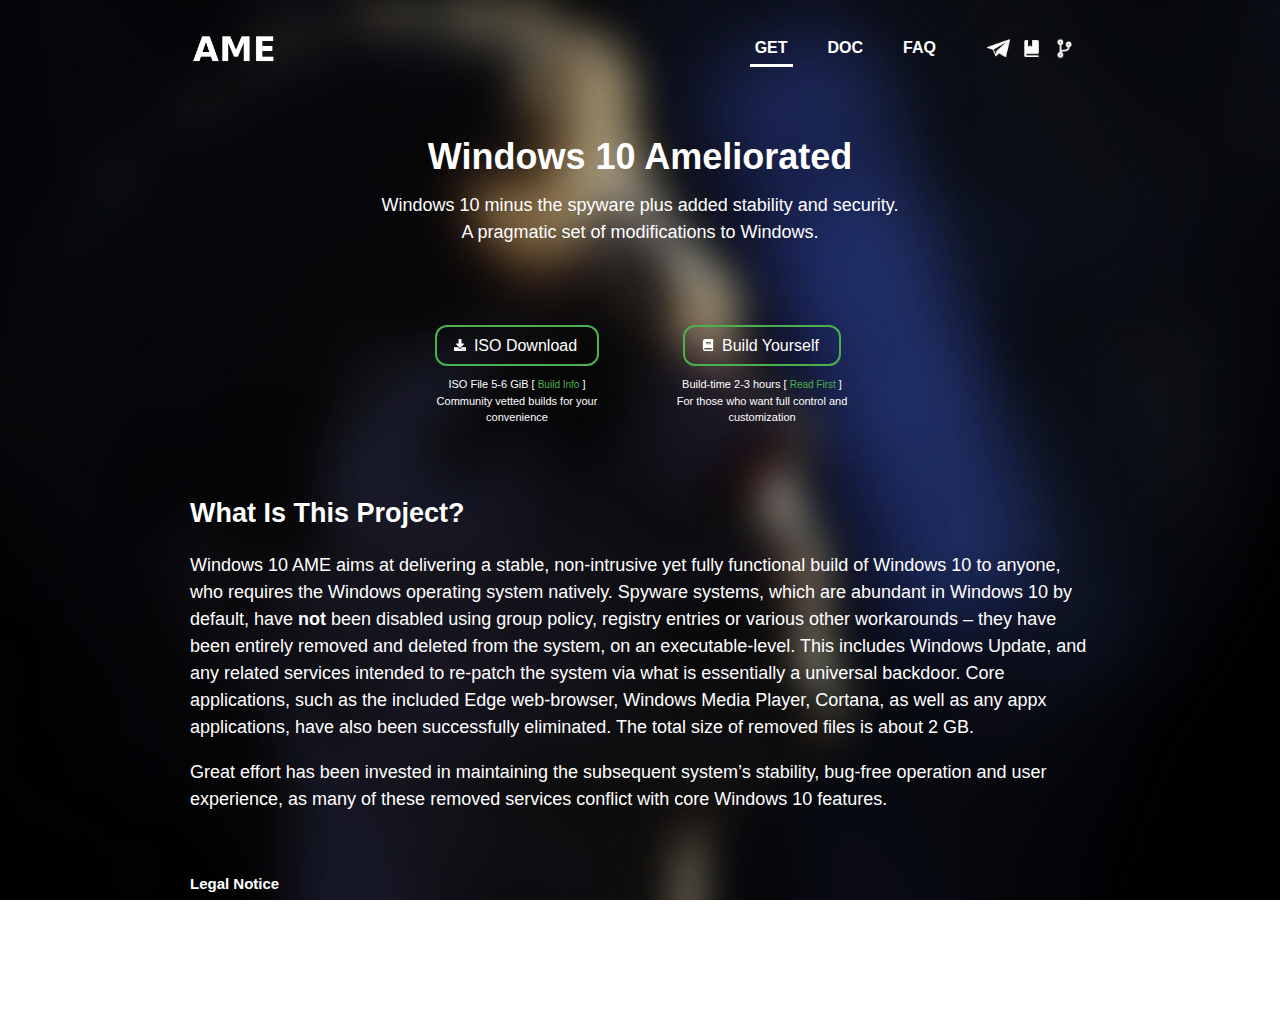
<file: index.html>
<html>
<head prefix="og: http://ogp.me/ns#">
<meta name="viewport" content="width=device-width, initial-scale=1.0">

<title>Download - AME</title>

	<meta property="og:site_name" content="ameliorated.info" />
	<meta property="og:title" content="Windows 10 Minus The Spyware + Added Stability and Security" />
	<meta property="og:description" content="A stable, non-intrusive yet fully functional build of Windows 10 to anyone, who requires the Windows operating system natively" />
	<meta property="og:url" content="http://ameliorated.info/" />
	<meta property="og:image" content="http://ameliorated.info/img/ame_logo.jpg" />



<style type="text/css">

</style>

	<link rel="stylesheet" href="css/styles.css">

</head>

<body style="background-image: url('img/ame_wallpaper_1440_web_blur_2.jpg');
	background-repeat: no-repeat;
	background-position: center center;
  background-attachment: fixed;
  background-size:cover">

	<div class="topnav-wrapper">
		<label for="show-menu" class="show-menu"><img id="mobile-menu-icon" src="img/menu-icon.png"></label>
		<input type="checkbox" id="show-menu" role="button">
		<a href="index.html"><img src="img/logo_ame_small.png" id="top-logo-mobile"></a>
		<ul class="topnav" id="menu">
		<div id="darken-screen"></div>
		<a href="index.html"><img class="topnav" src="img/logo_ame_small.png"></li></a>
		<div id="top-small-icons-row">
			<div class="top-small-icons-background">
			<li class="right"><a style="padding: 0px 0px; margin-left: 0px; cursor: pointer;" href="https://git.ameliorated.info/malte/scripts" target="_blank">
					<div class="tooltip"><img src="img/git-logo-white.png" id="top-small-logo"><span id="top-small-icons-text" >[ Gitea ]</span><span class="top-small-icons-tooltiptext" style="position: relaitve; left: 15px;">Gitea</span></div>
				</a></li>
			<li class="right"><a style="padding: 0px 0px; margin-left: 0px; cursor: pointer;" href="https://wiki.ameliorated.info" target="_blank">
					<div class="tooltip"><img src="img/book_wiki.png" id="top-small-logo"><span id="top-small-icons-text">[ Dokuwiki ]</span><span class="top-small-icons-tooltiptext" style="position: relaitve; left: 15px;">Dokuwiki</span></div>
				</a></li>
			<li class="right"><a style="padding: 0px 0px; margin-left: 0px; cursor: pointer;" href="https://t.me/joinchat/CR-xFBGQKVt7HPZKgZfbxg" target="_blank">
					<div class="tooltip"><img src="img/telegram.png" id="top-small-logo"><span id="top-small-icons-text">[ Telegram ]</span><span class="top-small-icons-tooltiptext">Telegram</span></div>
				</a></li>
			</div>
		</div>
		<div class="topnav-reverse">
			<li><a class="active" href="index.html">GET</a></li>
			<li><a href="documentation.html">DOC</a></li>
			<li><a href="faq.html">FAQ</a></li>
		</div>
	</ul>
</div>

<div class="body">
<br id="mobile_purge">
<br id="mobile_purge">
<br id="mobile_purge">

<center>
<h1>Windows 10 Ameliorated</h1>
<p style="position: relative; bottom: 10px;">Windows 10 minus the spyware plus added stability and security.<br>A pragmatic set of modifications to Windows.</p>
</center>

<div class="floating-box" style="vertical-align:top;">
	<div id="full_button" class="download-prompt-wrapper-2" style="width: 200px;">
		<center>
			<div class="download_button" id="download_button_index">
				<div class="tooltip"><a class="button_left" style="padding-left: 25px; border-radius: 12px 12px 12px 12px; cursor: pointer;" id="direct" href="https://t.me/amereleases" target="_blank"><img style="position: relative; bottom: 0px; right: 8px;" src="img/download.png"width="12px">ISO Download</a>
				<!-- <span class="tooltiptext" style="position: absolute; left: 86px; margin-bottom: 15px; font-size: 12px;">Downloads on Telegram channel</span> -->

				</div>
				<div class="clear"></div>
			</div>
			<p class="download_subtext_index" id="download_subtext_index">ISO File 5-6 GiB [ <a id="" style="color: #4CAF50;text-decoration: none; font-size:10px;" href="#modal_buildinfo">Build Info</a> ]<br>Community vetted builds for your
				convenience</p>
		</center>
	</div>
</div>

<div class="floating-box" style="vertical-align:top;">
	<div id="minimal_button" class="download-prompt-wrapper-2" style="width: 200px;">
		<center>
			<div class="download_button" id="download_button_index">
				<div class="tooltip"><a class="button_left" style="padding-left: 25px; border-radius: 12px 12px 12px 12px; cursor: pointer;" id="direct" href="documentation.html"><img style="position: relative; bottom: 0px; right: 8px;" src="img/book.png"width="12px">Build Yourself</a>
				<!-- <span class="tooltiptext" style="position: absolute; left: 84px; margin-bottom: 15px; font-size: 12px;">Apply via AME documentation</span> -->

				</div>
				<div class="clear"></div>
			</div>
			<p class="download_subtext_index" id="download_subtext_index">Build-time 2-3 hours [ <a id="" style="bottom: 20px; color: #4CAF50; text-decoration: none; font-size:10px;" href="#modal_scriptinfo">Read First</a> ]<br>For those who want full control and customization</p>
		</center>
	</div>
</div>


<br>
<h2 id="whatis">What Is This Project?</h2>

<p>Windows 10 AME aims at delivering a stable, non-intrusive yet fully functional build of Windows 10 to anyone, who requires the Windows operating system natively. Spyware systems, which are abundant in Windows 10 by default, have <strong>not</strong>  been disabled using group policy, registry entries or various other workarounds &#8211; they have been entirely removed and deleted from the system, on an executable-level. This includes Windows Update, and any related services intended to re-patch the system via what is essentially a universal backdoor. Core applications, such as the included Edge web-browser, Windows Media Player, Cortana, as well as any appx applications, have also been successfully eliminated. The total size of removed files is about 2 GB.</p>

<p>Great effort has been invested in maintaining the subsequent system&#8217;s stability, bug-free operation and user experience, as many of these removed services conflict with core Windows 10 features.</p>



<br>
<p style="font-size:15px"><strong>Legal Notice</strong><br>
By downloading any of these images, you agree to Microsoft&#8217;s <a href="https://www.microsoft.com/en-us/Useterms/Retail/Windows/10/UseTerms_Retail_Windows_10_English.htm" target="_blank">Terms of Service</a> with respect to (5.) Authorized Software and Activation. All Images have been rudimentarily activated using a <a href="https://www.tenforums.com/tutorials/95922-generic-product-keys-install-windows-10-editions.html" target="_blank">Generic Key</a> for Windows 10 Pro N RTM. By using any of these images you agree that you have obtained a genuine product key or are able to activate by an other authorized method. <br> For more information, please click <a href="faq.html#legal">here</a>.</p>


<div id="modal_buildinfo">
	<div class="modal-content">
		<div class="header">
				<p><b>Highlights:</b></p>

				<ul>
					<li>Major deletion of hundreds of executable scattered throughout the system, which gather telemetry data, including the complete removal of Windows Update (universal backdoor)</li>
					<li>Extensive group policy and registry modifications to further remove telemetry operations, and modify certain system behaviors to be more sensible</li>
					<li>For good measure a massive fail-safe culmination of the various IPs and domains has been added to the hosts file, to further ensure no Windows telemetry leaves the system</li>
					<li>Removed all apps (apx) including Cortana, Windows Store, Edge, Mail, Xbox etc.</span></li>
					<li>Installed sensible open-source application replacements via the <a href="https://chocolatey.org/" target="_blank">chocolatey</a> package manager: Classic-Shell, Firefox, Thunderbird, OnlyOffice, VLC</span></li>
					<li>dotNET 3.5 is installed</span></li>
					<li>all VC redists are installed</li>
					<li>Hardentools from <a href="https://www.securitywithoutborders.org/">SecurityWithoutBorders</a> has been installed</li>
					<li>The default user has been removed from the Administrator group</li>
				</ul>

				<br>
				<p><b>UI Modifications:</b></p>
				<p>Major effort has been invested in ensuring that, although Windows is heavily modified, the experience feels as vanilla as possible minus the missing features, and not like some hacked together fan release. The following UI changes could be
					highlighted:</p>

				<ul>
					<li>Sensible Classic-Shell theme selection and configuration to more match Windows 10</li>
					<li>Modification of the task bar icons</li>
					<li>Removal of the Notification Action Center from the UI (as it has been deleted from the system)</li>
					<li>Removal of all unnecessary and privacy infringing sections from the Windows 10 Settings App UI</span></li>
					<li>Windows explorer has been modified with oldnewexplorer to remove the confusing ribbon</span></li>
					<li>Default applications are pre-configured (see above)</span></li>
					<li>You get our <a href="img/malte_img0_3840x2160.jpg" target="_blank">malte</a> wallpaper, deal with it</li>
				</ul>
		</div>
		<div class="copy">
			<a href="#">Close</a> </div>
	</div>
	<div class="overlay"></div>
</div>

<div id="modal_scriptinfo">
	<div class="modal-content">
		<div class="header">
				<p><b>Important Notes:</b></p>

				<p>Please read and follow all instructions carefully. While we are open to answering questions in the group chat, please consider the following before continuing:</p>

				<ul style="list-style-type:disc;">
					<li>You should have basic technical competency with some experience in similar endeavors</li>
					<li>You shouldn't be afraid of using the command line</li>
					<li>You should be moderately versed in Linux</li>
					<li>Bring lot's of patience</li>
				</ul>
		</div>
		<div class="copy">
			<a href="#">Close</a> </div>
	</div>
	<div class="overlay"></div>
</div>

</div>
</body>

<footer id="footer" style="display: block; bottom: 0;  margin-left: auto; 	margin-right: auto; width: 100%;">

</footer>
</html>
</file>
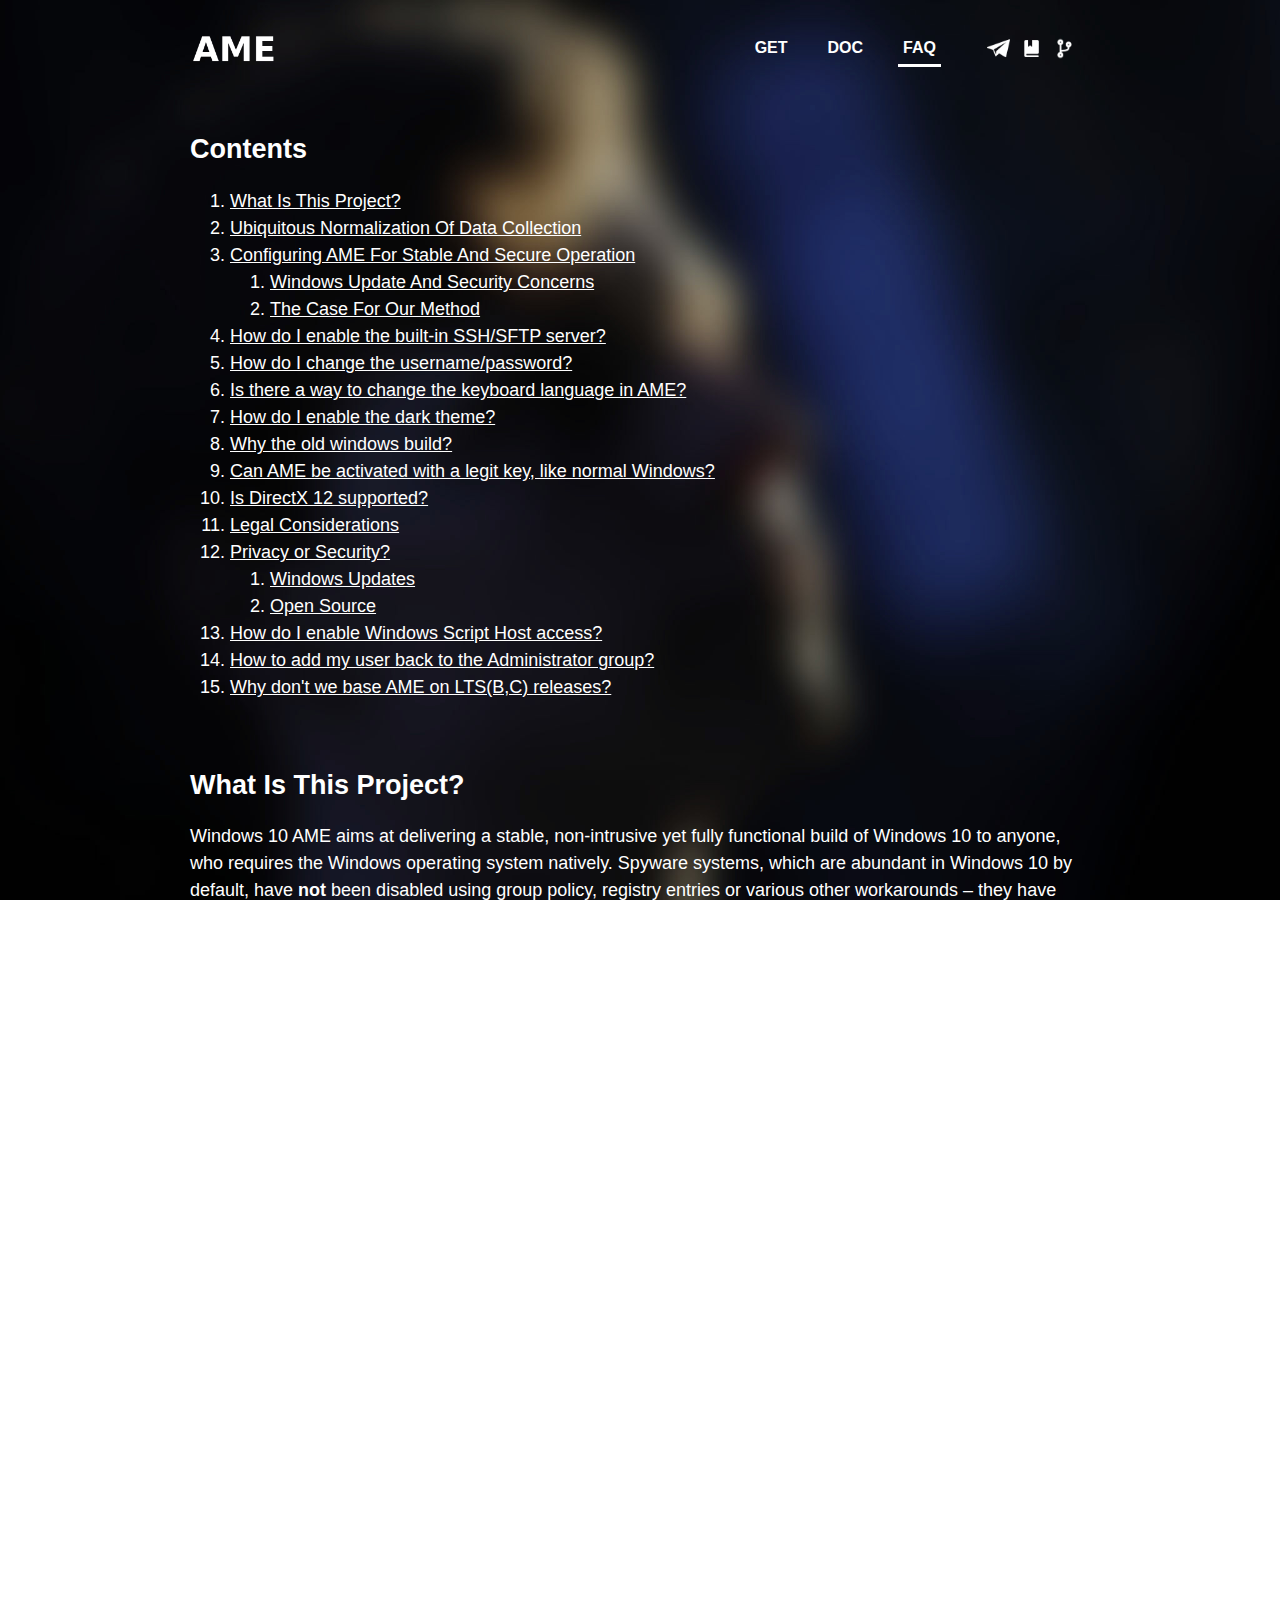
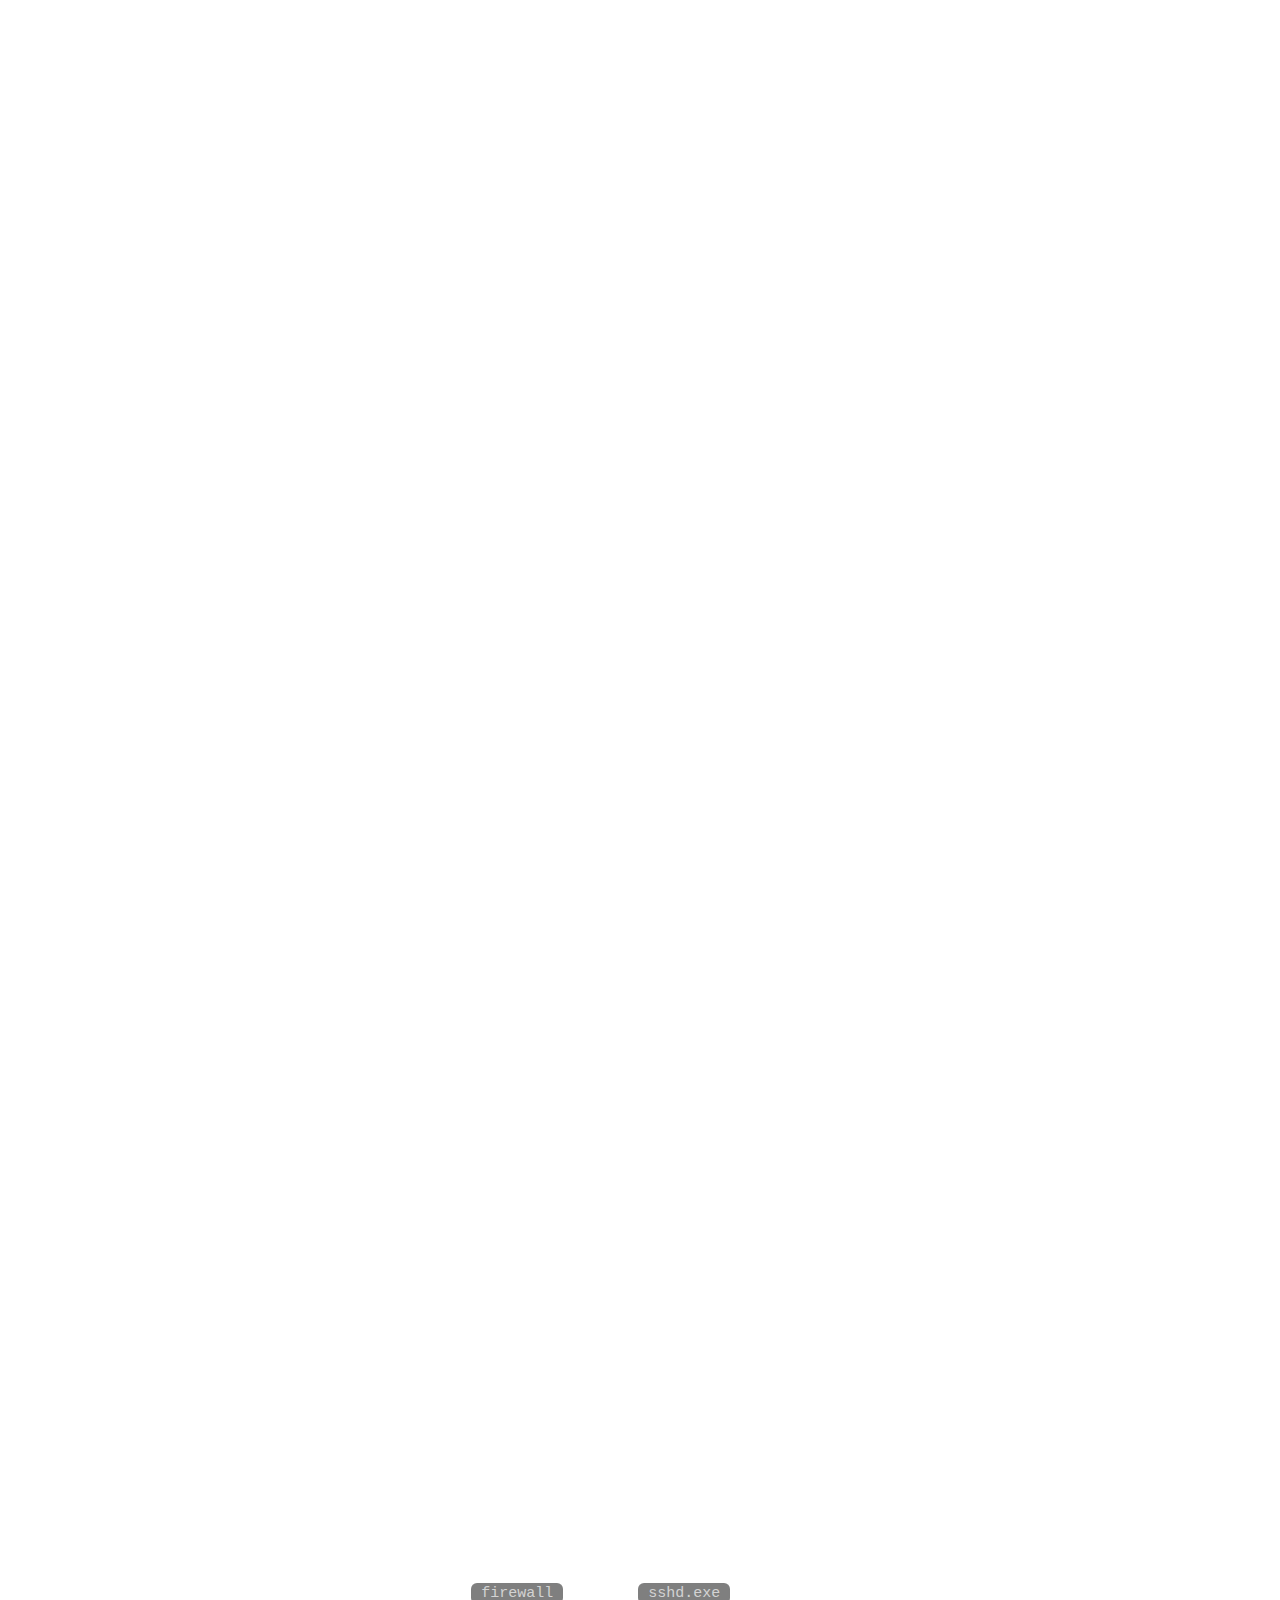
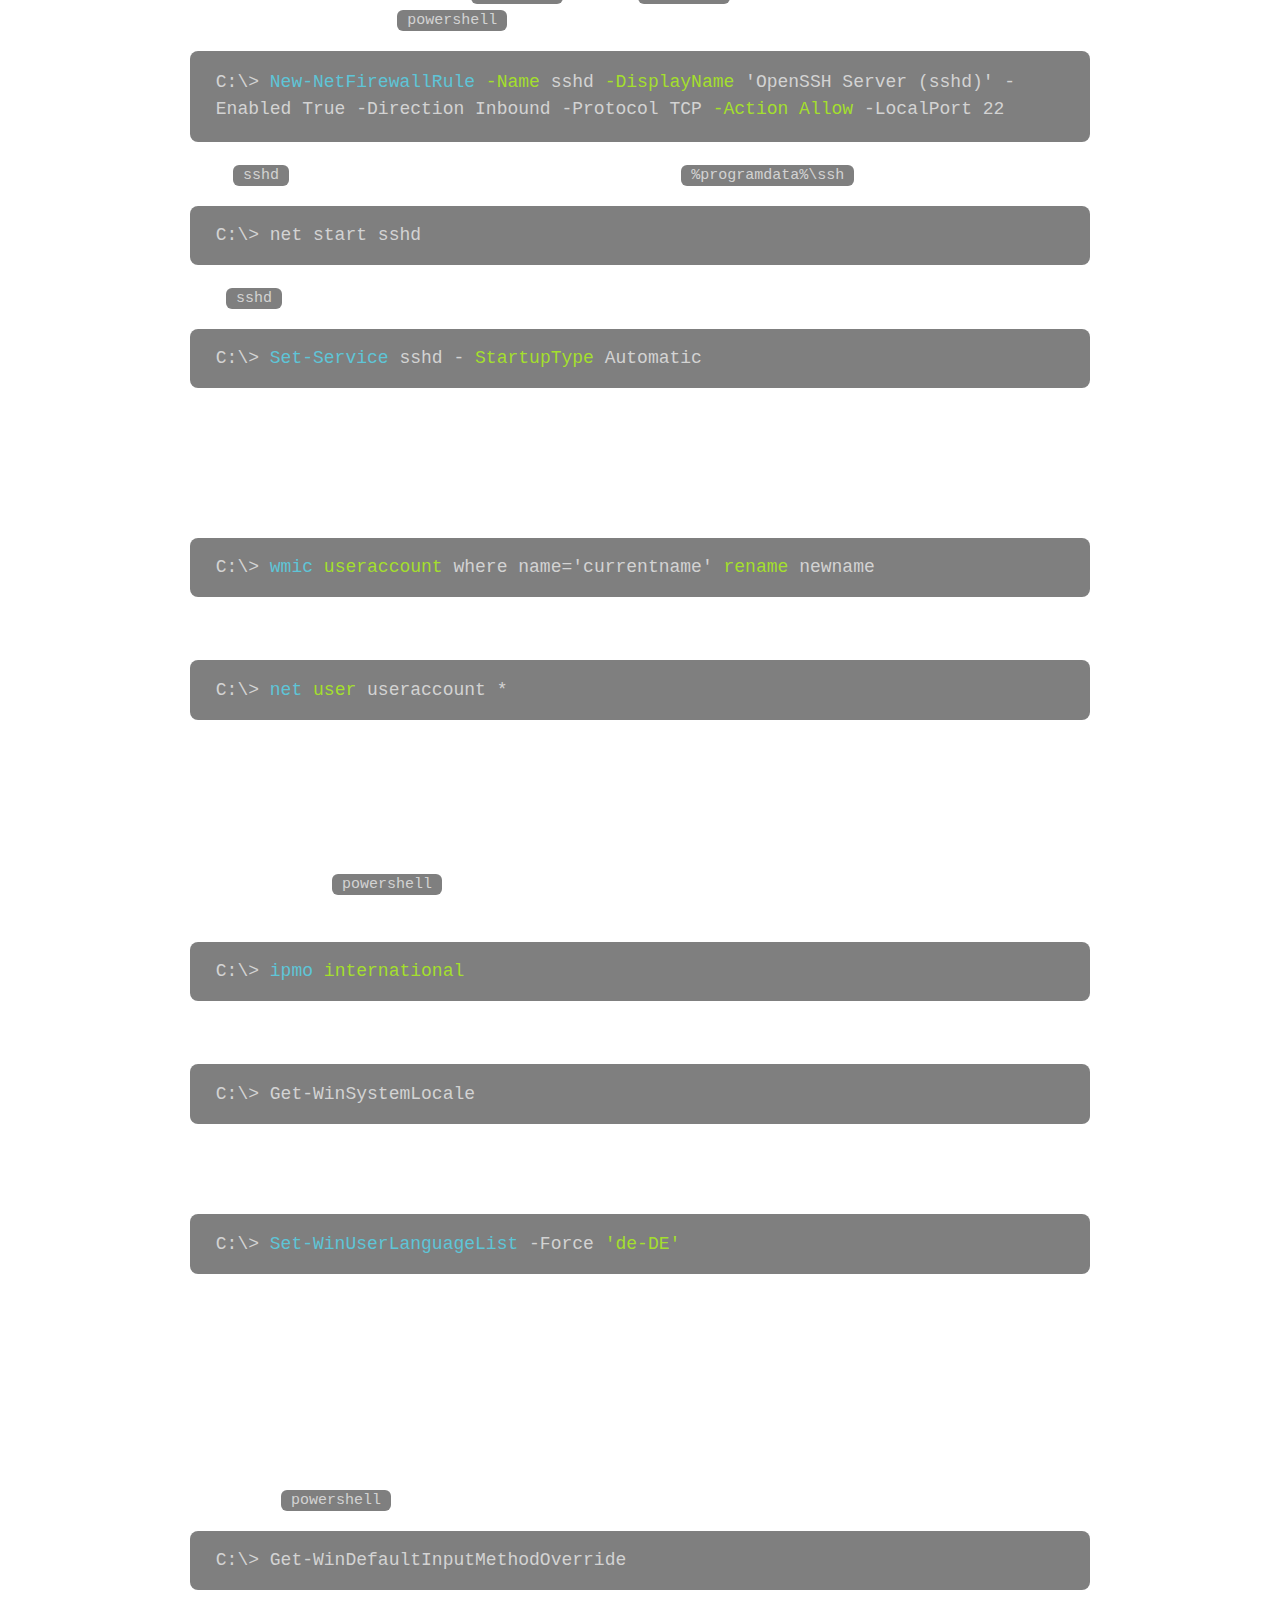
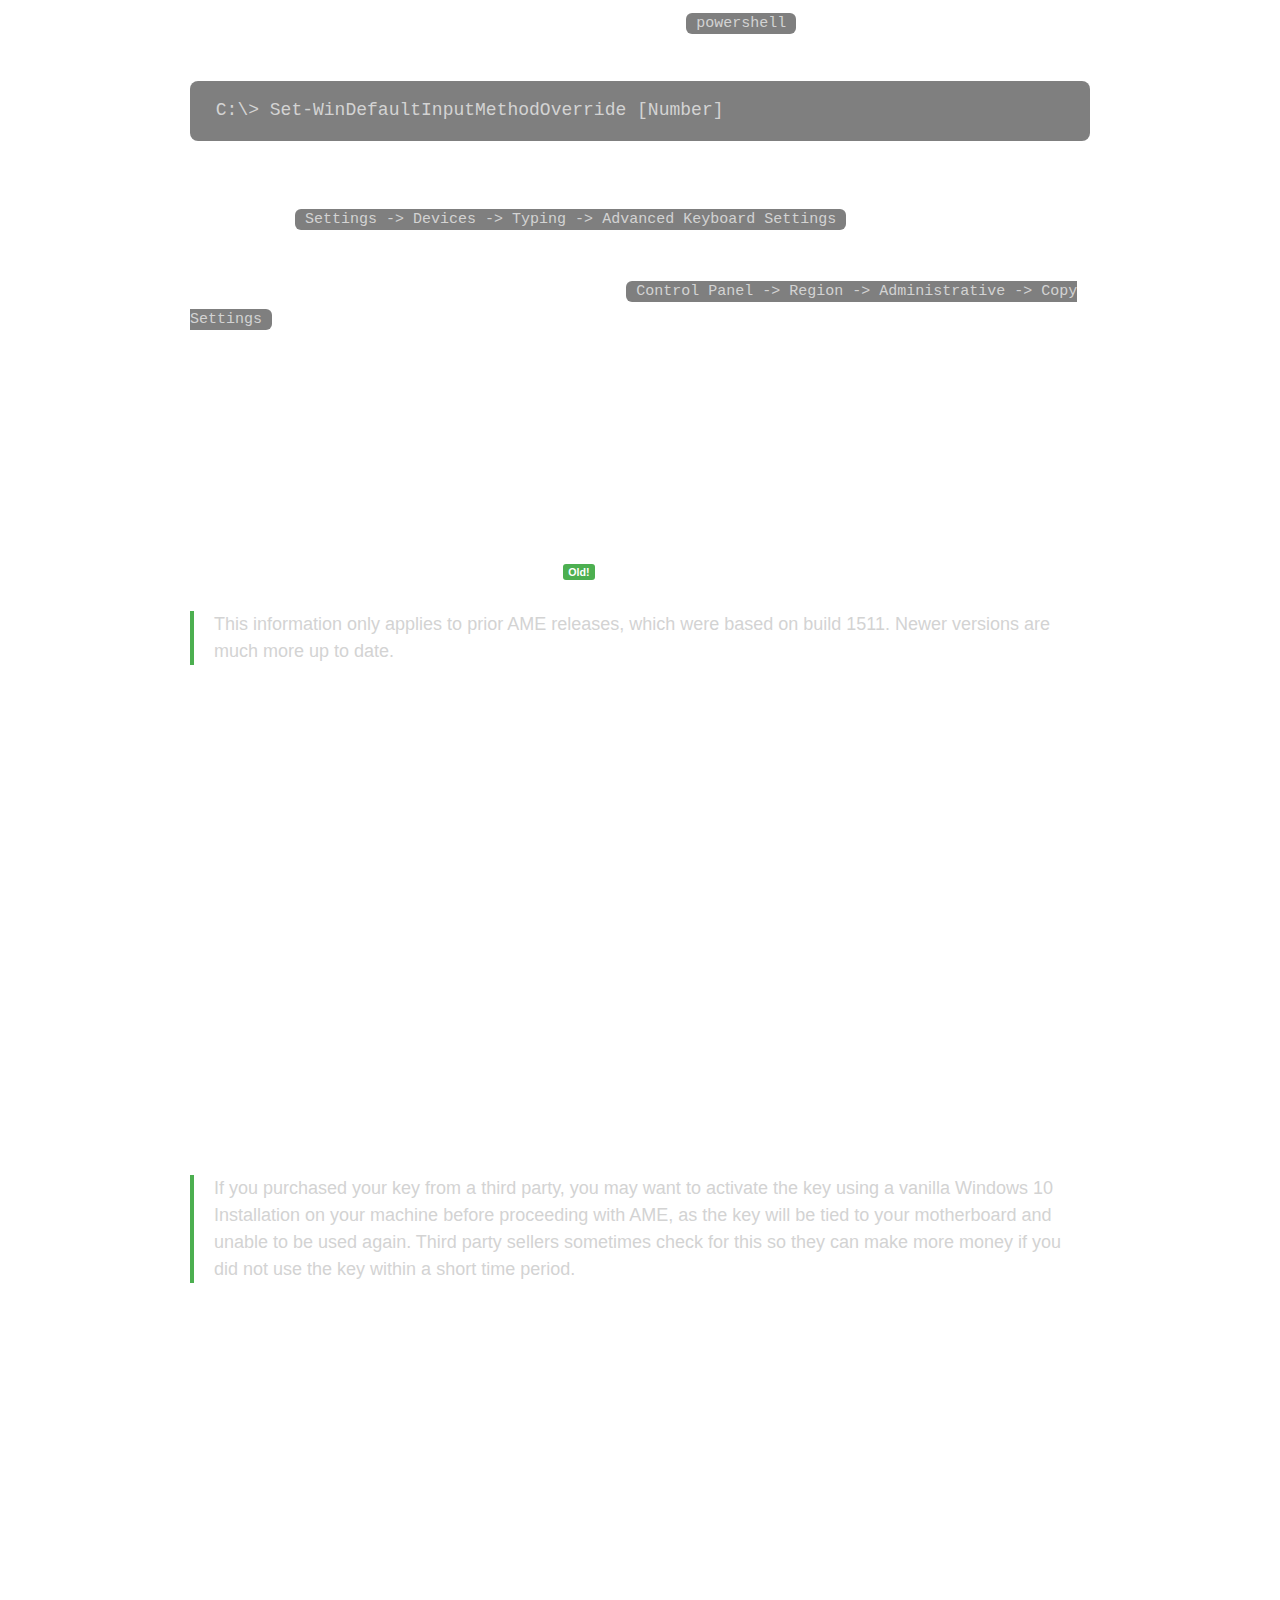
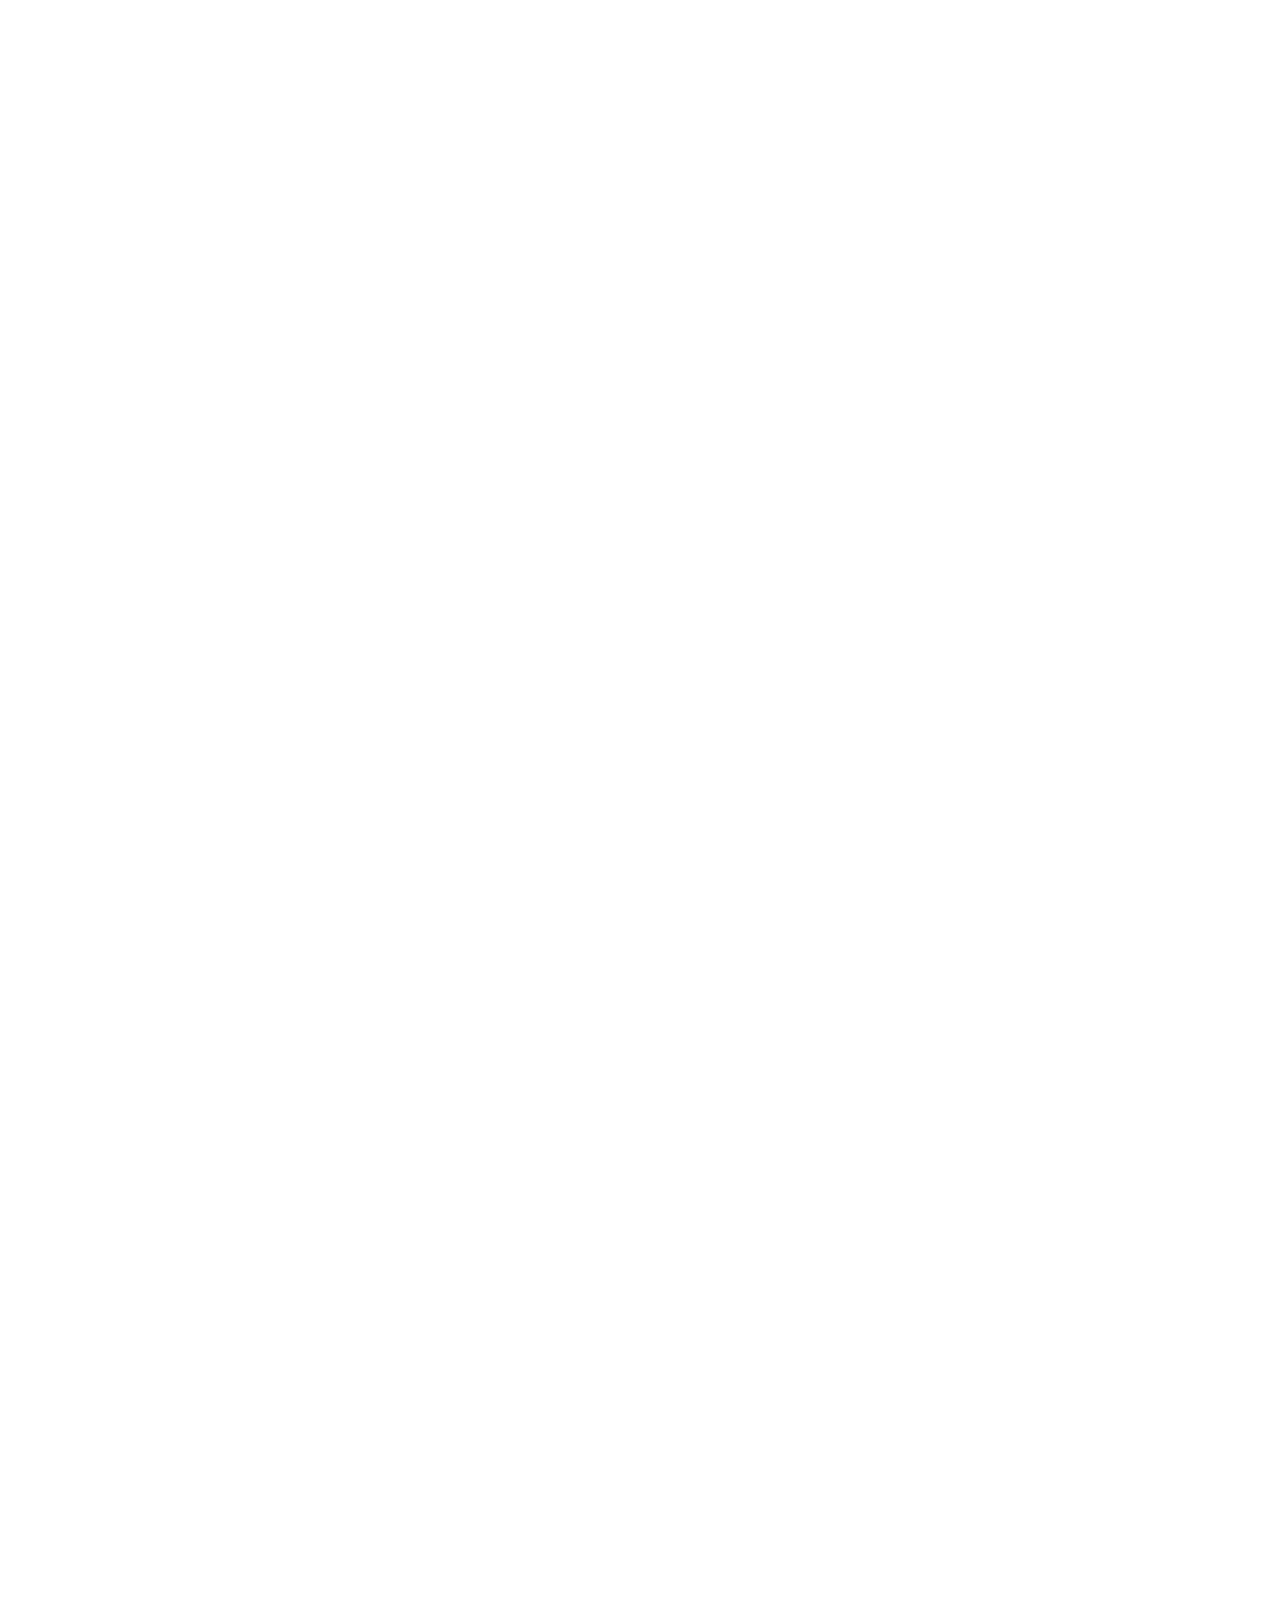
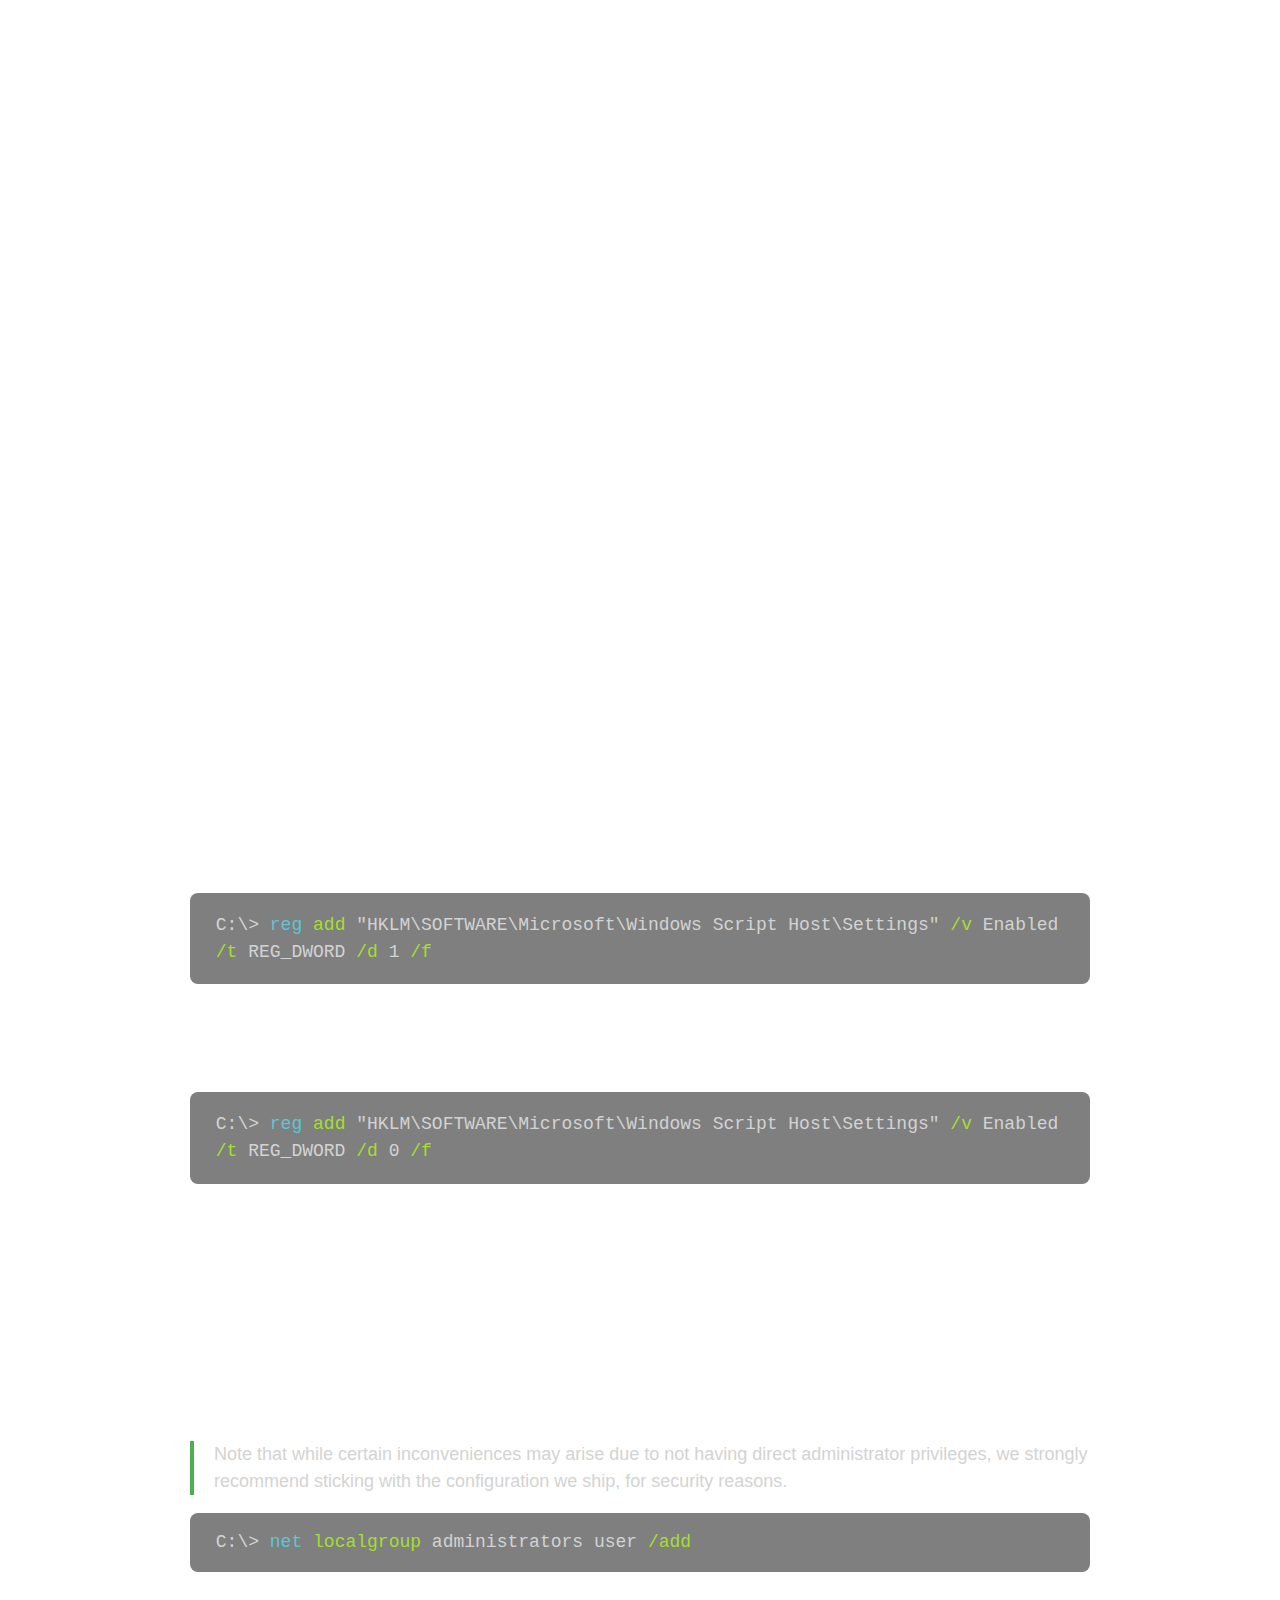
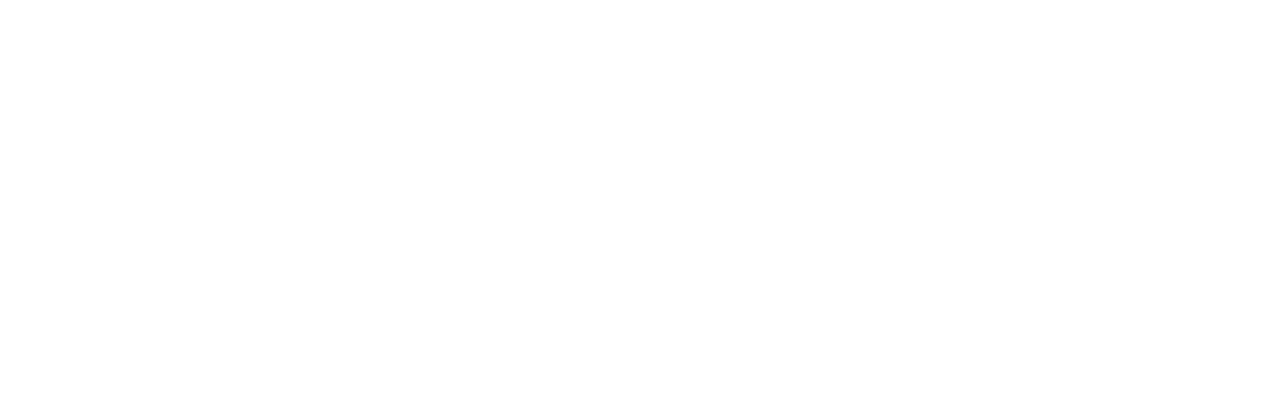
<file: faq.html>
<html>
<head prefix="og: http://ogp.me/ns#">
<meta name="viewport" content="width=device-width, initial-scale=1.0">

<title>FAQ - AME</title>

	<meta property="og:site_name" content="ameliorated.info" />
	<meta property="og:title" content="Windows 10 Minus The Spyware + Added Stability and Security" />
	<meta property="og:description" content="A stable, non-intrusive yet fully functional build of Windows 10 to anyone, who requires the Windows operating system natively" />
	<meta property="og:url" content="http://ameliorated.info/" />
	<meta property="og:image" content="http://ameliorated.info/img/ame_logo.jpg" />

	<style type="text/css">
		html {
			scroll-behavior: smooth;
		}
	</style>

<style type="text/css">

</style>

	<link rel="stylesheet" href="css/styles.css">

</head>

<body style="background-image: url('img/ame_wallpaper_1440_web_blur_2.jpg');
	background-repeat: no-repeat;
	background-position: center center;
  background-attachment: fixed;
  background-size:cover">

<div class="topnav-wrapper">
    <label for="show-menu" class="show-menu"><img id="mobile-menu-icon" src="img/menu-icon.png"></label>
    <input type="checkbox" id="show-menu" role="button">
    <a href="index.html"><img src="img/logo_ame_small.png" id="top-logo-mobile"></a>
    <ul class="topnav" id="menu">
    <div id="darken-screen"></div>
    <a href="index.html"><img class="topnav" src="img/logo_ame_small.png"></li></a>
    <div id="top-small-icons-row">
        <div class="top-small-icons-background">
        <li class="right"><a style="padding: 0px 0px; margin-left: 0px; cursor: pointer;" href="https://git.ameliorated.info/malte/scripts" target="_blank">
                <div class="tooltip"><img src="img/git-logo-white.png" id="top-small-logo"><span id="top-small-icons-text" >[ Gitea ]</span><span class="top-small-icons-tooltiptext" style="position: relaitve; left: 15px;">Gitea</span></div>
            </a></li>
        <li class="right"><a style="padding: 0px 0px; margin-left: 0px; cursor: pointer;" href="https://wiki.ameliorated.info" target="_blank">
                <div class="tooltip"><img src="img/book_wiki.png" id="top-small-logo"><span id="top-small-icons-text">[ Dokuwiki ]</span><span class="top-small-icons-tooltiptext" style="position: relaitve; left: 15px;">Dokuwiki</span></div>
            </a></li>
        <li class="right"><a style="padding: 0px 0px; margin-left: 0px; cursor: pointer;" href="https://t.me/joinchat/CR-xFBGQKVt7HPZKgZfbxg" target="_blank">
                <div class="tooltip"><img src="img/telegram.png" id="top-small-logo"><span id="top-small-icons-text">[ Telegram ]</span><span class="top-small-icons-tooltiptext">Telegram</span></div>
            </a></li>
        </div>
    </div>
    <div class="topnav-reverse">
        <li><a href="index.html">GET</a></li>
        <li><a href="documentation.html">DOC</a></li>
        <li><a class="active" href="faq.html">FAQ</a></li>
    </div>
</ul>
</div>


<div class="body">
<br id="mobile_purge">
<br id="mobile_purge">
<br id="mobile_purge">

<h2>Contents</h2>
<ol>
        <li>
            <a href="#whatis">What Is This Project?</a>
        </li>
        <li>
            <a href="#data_collection">Ubiquitous Normalization Of Data Collection</a>
        </li>
        <li>
            <a href="#configure">Configuring AME For Stable And Secure Operation</a>
        <ol type="1">
            <li>
                <a href="#windows_update">Windows Update And Security Concerns</a>
            </li>
            <li>
                <a href="#method">The Case For Our Method</a>
            </li>
        </ol>
    </li>
        <li>
            <a href="#sshd">How do I enable the built-in SSH/SFTP server?</a>
        </li>
        <li>
            <a href="#change_passwd">How do I change the username/password?</a>
        </li>
        <li>
            <a href="#key_locale">Is there a way to change the keyboard language in AME?</a>
        </li>
        <li>
            <a href="#dark_theme">How do I enable the dark theme?</a>
        </li>
        <li>
            <a href="#why_old">Why the old windows build?</a>
        </li>
        <li>
            <a href="#activate">Can AME be activated with a legit key, like normal Windows?</a>
        </li>
         <li>
            <a href="#dx12">Is DirectX 12 supported?</a>
        </li>
          <li>
            <a href="#legal">Legal Considerations</a>
        </li>
        <li>
            <a href="#privacy">Privacy or Security?</a>
        <ol type="1">
            <li>
                <a href="#windows_update">Windows Updates</a>
            </li>
            <li>
                <a href="#opensource">Open Source</a>
            </li>
        </ol>
    </li>
        <li>
            <a href="#script_host">How do I enable Windows Script Host access?</a>
        </li>
        <li>
            <a href="#add_admin">How to add my user back to the Administrator group?</a>
        </li>
        <li>
            <a href="#why_not_lts">Why don't we base AME on LTS(B,C) releases?</a>
        </li>
</ol>




<br>
<h2 id="whatis">What Is This Project?</h2>

<p>Windows 10 AME aims at delivering a stable, non-intrusive yet fully functional build of Windows 10 to anyone, who requires the Windows operating system natively. Spyware systems, which are abundant in Windows 10 by default, have <strong>not</strong>  been disabled using group policy, registry entries or various other workarounds &#8211; they have been entirely removed and deleted from the system, on an executable-level. This includes Windows Update, and any related services intended to re-patch the system via what is essentially a universal backdoor. Core applications, such as the included Edge web-browser, Windows Media Player, Cortana, as well as any appx applications, have also been successfully eliminated. The total size of removed files is about 2 GB.</p>

<p>Great effort has been invested in maintaining the subsequent system&#8217;s stability, bug-free operation and user experience, as many of these removed services conflict with core Windows 10 features.</p>
<br>

<h3>The Release Of Windows 10</h3>

<p>When Microsoft released Windows 10 on July 29th 2015, it solidified its position in providing an operating system which undermined basic human rights with respect to privacy and overall system control. A shift towards an unjust source of power, via Windows Update and various other subsystems, amalgamated in a poorly designed user interface focused on cognitive ease and commercial advertising: This was to become the new era of computing.
It&#8217;s important to remark, that due to Windows 10&#8217;s update mechanics, combined with Microsoft&#8217;s decision of abolishing its testing devision for update distribution, a stock system is extremely unpredictable and subject to an ever-shifting, uncontrollable state of disarray - but nevertheless vulnerable to leaked back-doors, in cooperation with the NSA - seriously undermining and questioning the validity of the official narrative&#8217;s claim to security and progress.
<div class="source_white"><a class="source_white" href="https://www.eff.org/deeplinks/2016/08/windows-10-microsoft-blatantly-disregards-user-choice-and-privacy-deep-dive" target="_blank">[ SOURCE &mdash; www.eff.org ]</a></div>

<div class="source_white"><a class="source_white" href="https://autoriteitpersoonsgegevens.nl/en/news/dutch-dpa-microsoft-breaches-data-protection-law-windows-10" target="_blank">[ SOURCE &mdash; autoriteitpersoonsgegevens.nl ]</a></div>
</p>

<blockquote><em>&#8220;[&#8230;] this program is an instrument of unjust power&#8230;. Sometimes it tracks the user... and sometimes they can even forcibly change the software at a distance, as Microsoft can with Windows, through the universal backdoor.&#8221;</em><strong>  &#8211;  Richard M. Stallman, at TEDxGeneva 2014</strong> </blockquote>
<br>
<h2 id="configure">Configuring AME For Stable And Secure Operation</h2>

<p>Due to the modified nature of this Windows installation, there are various possible security and stability concerns to consider when using Windows 10 AME. The entire removal of the Windows 10 update subsystem, coupled with the lack of automatic driver detection, beyond what is included in the <strike>1511</strike> 1809 build of Windows 10 from <strike>November 2015</strike> late 2018, requires manual action in order to configure proper and safe operation.</p>

<p>It is critical to understand, that Windows, regardless of its modernity and patched state, has proven to not be a secure platform. If security is one of your primary concerns, you should not be using AME, or Windows in general.
<div class="source_white"><a class="source_white" href="https://www.schneier.com/crypto-gram/archives/1999/0915.html" target="_blank">[ SOURCE &mdash; www.schneier.com ]</a></div>

<div class="source_white"><a class="source_white" href="https://www.pcworld.com/article/197659/Google_Ditches_Microsoft_Windows_Citing_Security_Issues_Report_Claims.html" target="_blank">[ SOURCE &mdash; www.pcworld.com ]</a></div>
</p>
<br>

<h3 id="windows_update">Windows Update And Security Concerns</h3>

<p>Since the release of Windows 10, various security patches have been pushed to fix critical vulnerabilities, via Windows update distribution. These patches are not available for AME, as this subsystem has been disabled. In order to secure the system properly, it is strongly advised to revoke administrator privileges from the default user. This will mediate approximately 94% of the critical attack surface, while locking down the system from most foreseeable major future threats.
<div class="source_white"><a class="source_white" href="https://www.avecto.com/news-and-events/news/94-of-critical-microsoft-vulnerabilities-mitigated-by-removing-admin-rights" target="_blank">[ SOURCE &mdash; www.avecto.com ]</a></div>

<div class="source_white"><a class="source_white" href="https://www.tenforums.com/tutorials/2969-enable-disable-elevated-administrator-account-windows-10-a.html" target="_blank">[ SOURCE &mdash; www.tenforums.com ]</a></div>
</p>

<p>The use of networked Windows file-sharing using the SMB protocol, which, since the release of build 1511, has been hijacked for various large-scale exploits, such as the famed WannaCry ransomware attack, yet still showing extensive vulnerabilities, surfacing even today, should only be used in a user controlled, secured network environment, as this protocol has proven to be largely apprehensive by age of its design. SFTP is strongly recommended for networked file transfers.
<br><div class="source_white"><a class="source_white" href="https://blogs.technet.microsoft.com/filecab/2016/09/16/stop-using-smb1/" target="_blank">[ SOURCE &mdash; blogs.technet.microsoft.com ]</a></div>
</p>
<br>

<h3 id="method">The Case For Our Method</h3>

<blockquote><em>&#8220;[&#8230;] As you can see, even the recommended method for eliminating data collection isn&#39;t completely effective and causes a number of problems [&#8230;] don&#39;t install anything, and don&#39;t use your computer, the data sent to Microsoft is quite minimal.&#8221;</em><strong>  &#8211;  Mark Burnett, xato.net, May 2017</strong> </blockquote>

<p>In May 2017 a security researcher named Mark Burnett demonstrated that disabling the default data collection toggles, found in Windows 10's settings app, are entirely useless. Furthermore he showed that even through using intensive group policy modifications, in a process heavily scrutinized and iterated upon over several days, he was not able to prevent Windows 10 from sending critical, personally identifiable information with certainty.
<div class="source_white"><a class="source_white" href="https://xato.net/windows-spying-and-a-twitter-rant-19203babb2e7" target="_blank">[ SOURCE &mdash; xato.net ]</a></div>

<div class="source_white"><a class="source_white" href="https://www.theinquirer.net/inquirer/news/3010547/microsoft-says-its-best-not-to-fiddle-with-windows-10-enterprise-group-policies" target="_blank">[ SOURCE &mdash; www.theinquirer.net ]</a></div>
</p>

<p>In conclusion, it appears to be extremely difficult to genuinely disable data collection, as proven to be monitorable in a controlled environment, where a constant uncertainty, subject to change by Microsoft's backdoor via Windows Update, plagues any methodology of mitigation, when making use of the built-in tools of Windows 10 such as the basic Privacy settings, gpedit modifications or registry edits. The only logical and unfortunately required method in this scenario, is the removal of the affected services from the system entirely, along with Windows Update.</p>
<br>

<h2 id="sshd">How do I enable the built-in SSH/SFTP server?</h2>
<p>As discussed in the documentation, AME comes with the official SSH server installed by default, but has not been enabled due to concerns regarding the generated keys and opened ports.</p>
<p>To enable the server, first open the <span class="code">firewall</span> rules for <span class="code">sshd.exe</span> and allow inbound connections. Type the following into an elevated <span class="code">powershell</span> prompt:</p>

<div class="comment-code"><div style=" overflow:auto;width:auto;padding:.2em .6em;"><span class="unselectable">C:\> </span><span style="color: #5ec5d7">New-NetFirewallRule</span><span style="color: #a4df2d"> -Name</span> sshd<span style="color: #a4df2d"> -DisplayName</span> 'OpenSSH Server (sshd)' -Enabled True -Direction Inbound -Protocol TCP <span style="color: #a4df2d"> -Action Allow</span> -LocalPort 22
</div></div>

<p>Start <span class="code">sshd</span> (this will automatically generate host keys under <span class="code">%programdata%\ssh</span> if they don't already exist):</p>

<div class="comment-code"><div style=" overflow:auto;width:auto;padding:.2em .6em;"><pre style="margin: 0; line-height: 125%"><span class="unselectable">C:\> </span>net start sshd
</pre></div></div>

<p>The <span class="code">sshd</span> service should also be configured to auto-start at boot. In an elevated powershell window type:</p>

<div class="comment-code"><div style=" overflow:auto;width:auto;padding:.2em .6em;"><pre style="margin: 0; line-height: 125%"><span class="unselectable">C:\> </span><span style="color: #5ec5d7">Set-Service</span> sshd -<span style="color: #a4df2d"> StartupType</span> Automatic
</pre></div></div>
<br>

<h2 id="change_passwd">How do I change the username/password?</h2>
<p>You can change the username in Windows from CMD (Administrator) using the following command:</p>

<div class="comment-code"><div style=" overflow:auto;width:auto;padding:.2em .6em;"><pre style="margin: 0; line-height: 125%"><span class="unselectable">C:\> </span><span style="color: #5ec5d7">wmic </span><span style="color: #a4df2d">useraccount</span> where name='currentname'<span style="color: #a4df2d"> rename</span> newname
</pre></div></div>


<p>You can change a user's password in Windows from CMD (Administrator) using the following command:</p>

  <div class="comment-code"><div style=" overflow:auto;width:auto;padding:.2em .6em;"><pre style="margin: 0; line-height: 125%"><span class="unselectable">C:\> </span><span style="color: #5ec5d7">net </span><span style="color: #a4df2d">user</span> useraccount<span style="color: #a4df2d"></span> *
</pre></div></div>
<br>

<h2 id="key_locale">Is there a way to change the keyboard language in AME?</h2>
<p>Yes, the following changes the keyboard locale:</p>

<p>Open a Windows <span class="code">powershell</span> prompt with Administrator rights.<br>Import the international settings module by running the following command:</p>
<div class="comment-code"><div style=" overflow:auto;width:auto;padding:.2em .6em;"><pre style="margin: 0; line-height: 125%"><span class="unselectable">C:\> </span><span style="color: #5ec5d7">ipmo</span> <span style="color: #a4df2d">international</span>
</pre></div></div>


<p>Display the locale information on the computer by running the following command:</p>
<div class="comment-code"><div style=" overflow:auto;width:auto;padding:.2em .6em;"><pre style="margin: 0; line-height: 125%"><span class="unselectable">C:\> </span><span style="color: #5ec5d7"></span>Get-WinSystemLocale<span style="color: #a4df2d"></span>
</pre></div></div>

<p>Set the locale for the region and language that you want. For example, the following command sets the system locale to German (Germany):</p>

<div class="comment-code"><div style=" overflow:auto;width:auto;padding:.2em .6em;"><pre style="margin: 0; line-height: 125%"><span class="unselectable">C:\> </span><span style="color: #5ec5d7">Set-WinUserLanguageList</span> -Force<span style="color: #a4df2d"> 'de-DE'</span>
</pre></div></div>
<br>

<h3>I'm using a different layout (Dvorak, Colemak, Workman, etc...)</h3>

<p>(This works with custom layouts too.)</p>

<p>For the first command, use a virtual machine or another PC with a normal Windows 10 installation and set the keyboard layout that you want as default.</p>

<p>Then open <span class="code">powershell</span> and type the following:</p>

<div class="comment-code"><div style=" overflow:auto;width:auto;padding:.2em .6em;"><pre style="margin: 0; line-height: 125%"><span class="unselectable">C:\> </span><span style="color: #5ec5d7"></span>Get-WinDefaultInputMethodOverride<span style="color: #a4df2d"></span>
</pre></div></div>

<p>This gives you back a number. On your AME machine, type in <span class="code">powershell</span> (replacing [Number] with the number you just got):</p>

<div class="comment-code"><div style=" overflow:auto;width:auto;padding:.2em .6em;"><pre style="margin: 0; line-height: 125%"><span class="unselectable">C:\> </span><span style="color: #5ec5d7"></span>Set-WinDefaultInputMethodOverride [Number]<span style="color: #a4df2d"></span>
</pre></div></div>

<p>This adds the layout to your list.</p>

<p>Then go into <span class="code">Settings -> Devices -> Typing -> Advanced Keyboard Settings</span> and set the default layout to the one you want.</p>

<p>If you want to use the layout on the login screen, go to <span class="code">Control Panel -> Region -> Administrative -> Copy Settings</span>, tick "Welcome screen and system accounts" and press "Ok".

<h2 id="dark_theme">How do I enable the dark theme?</h2>
<p>The vanilla dark theme, while available, is not recommended, as it is extremely early in development. You can install a custom dark theme, however this appears to introduce a 15 second hang when logging in for some reason.</p>
<br>

<h2 id="why_old">Why the old windows build?<span class="badge" style="bottom: 6px; left: 10px;">Old!</span></h2>
<div class="comment-vertical"><p>This information only applies to prior AME releases, which were based on build 1511. Newer versions are much more up to date.</p></div>
<p>Multiple reasons, some having to do with the fact that MS added a whole other layer of complexity when trying to "ameliorate" versions past 1511.</p>

<p>However, this version is nearly "complete", and we will move on to 17.09 or 18.03, while also providing the older version, which will support older hardware longer, which MS will inevitably start to phase out support for at some point.</p>
<br>

<h2 id="activate">Can AME be activated with a legit key, like normal Windows?</h2>
<p>No, the activation components are part of the <em>spyware aparatus</em>, and have been removed to the extent, that they don't send or collect personal data.</p>

<p>AME has been activated with a generic volume license key for Windows 10 Pro N RTM, and will never bother you to be activated, as it cannot verify the key with MS servers.</p>

<p>No <em>crackware</em> was employed to make windows think that it is activated, only the clever removal of components, in the right order.</p>

<div class="comment-vertical"><p><p>If you purchased your key from a third party, you may want to activate the key using a vanilla Windows 10 Installation on your machine before proceeding with AME, as the key will be tied to your motherboard and unable to be used again. Third party sellers sometimes check for this so they can make more money if you did not use the key within a short time period.</p></p></div>

<br>

<h2 id="dx12">Is DirectX 12 Supported?</h2>
<p>The general answer is no, as DirectX 12 is primarily updated by Windows Update, certain games will make API calls that aren&#39;t available on AME, resulting in crashes.</p>
<p>It is worth noting however, that due to DX12&#39;s proprietary nature, and Windows exclusivity, not to mention the fact that games, which make use of it, generally see no benefit at this point what so ever, it is advisable to avoid supporting the use of this API. There are promising open alternatives, such as <a href="https://www.khronos.org/vulkan/" target="_blank">Vulkan</a>, as used by DOOM. Vulkan is <strong>fully supported</strong> by AME.</p>
<br>



<h2 id="legal">Legal Considerations</h2>

<p>By downloading any of these images, you agree to Microsoft&#8217;s <a href="https://www.microsoft.com/en-us/Useterms/Retail/Windows/10/UseTerms_Retail_Windows_10_English.htm" target="_blank">Terms of Service</a> with respect to (5.) Authorized Software and Activation. All Images have been rudimentarily activated using a <a href="https://www.tenforums.com/tutorials/95922-generic-product-keys-install-windows-10-editions.html" target="_blank">Generic Key</a> for Windows 10 Pro N RTM. By using any of these images you agree that you have obtained a genuine product key or are able to activate by an other authorized method.</p>

<p>AME is developed for educational purposes only, which emphasizes an effort to reverse engineer, disable or replace components of the Microsoft Windows 10 operating system. The goal is an endeavor to better understand and mitigate the collection of Personally identifiable information (PII), as has been clearly outlined by numerous outlets covering the topic, including comments by famed whistle-blower Edward Snowden. Another goal is to replace included proprietary Windows software, such as the Edge web-browser, with ethically verifiable alternatives using open-source licenses.

<br><div class="source_white"><a class="source_white" href="https://www.eff.org/deeplinks/2016/08/windows-10-microsoft-blatantly-disregards-user-choice-and-privacy-deep-dive" target="_blank">[ SOURCE &mdash; www.eff.org ]</a></div>

</p>



<p>EU Directive 2009/24, on the legal protection of computer programs, governs reverse engineering in the European Union. The directive states:</p>

<p><em>"(15) The unauthorised reproduction, translation, adaptation or transformation of the form of the code in which a copy of a computer program has been made available constitutes an infringement of the exclusive rights of the author. <strong>Nevertheless</strong>, circumstances may exist when such a reproduction of the code and translation of its form are indispensable to obtain the necessary information to achieve the <strong>interoperability</strong> of an independently created program with other programs. It has therefore to be considered that, in these limited circumstances only, performance of the acts of reproduction and translation by or on behalf of a person having a right to use a copy of the program is legitimate and compatible with fair practice and must therefore be deemed not to require the authorisation of the rightholder. An objective of this exception is to make it possible to connect all components of a computer system, including those of different manufacturers, so that they can work together. Such an exception to the author's exclusive rights may not be used in a way which prejudices the legitimate interests of the rightholder or which conflicts with a normal exploitation of the program."</em>

<br><div class="source_white"><a class="source_white" href="http://eur-lex.europa.eu/legal-content/EN/TXT/?qid=1435057541496&uri=CELEX:32009L0024" target="_blank">[ SOURCE &mdash; eur-lex.europa.eu ]</a></div>

</p>



<p>The intentions as self-described by the AME project, clearly fall under the case-scenario of enabling better "interoperability", as the prevalence of proprietary software bundled with the Windows 10 operating system does not constitute an open standard in this regard.</p>
<br>

<h2 id="privacy">Privacy or Security?</h2>
<p>As stated on the main page, the objective of this project <em>&ldquo;[&#8230;] aims at delivering a stable, non-intrusive yet fully functional build of Windows 10 to anyone, who requires the Windows operating system natively&rdquo;</em>, while <em>&ldquo;Spyware systems [&#8230;] have been entirely removed and deleted from the system.&rdquo;</em></p>

<p>This is crucial to understand, as we do not provide a heightened state of security as the project&rsquo;s main focus, beyond what is indirectly affected by the AME alterations. This does include many aspects likely to improve security, such as the reduction of many internal services and features, liable to third party vulnerability escalation (i.e. SMBv1, Edge, Wifi-Sense and many others), however these are, in fact, somewhat unintended side-effects of our, arguably somewhat ideologically fueled, removal process.
<br>
<div class="source_white"><a class="source_white" href="https://blogs.technet.microsoft.com/filecab/2016/09/16/stop-using-smb1/" target="_blank">[ SOURCE &mdash; blogs.technet.microsoft.com ]</a></div>

<div class="source_white"><a class="source_white" href="https://www.extremetech.com/extreme/209208-windows-10s-new-wifi-sense-shares-your-wifi-password-with-facebook-outlook-and-skype-contacts" target="_blank">[ SOURCE &mdash; www.extremetech.com ]</a></div>
</p>


<p>Furthermore, as touched upon on the main page, 94% of critical Windows 10 vulnerabilities can be mitigated by revoking administrator privileges from the default user. This is also an included feature in AME, and can be set-up by means of the initialization script, as this mode of operation is strongly encouraged.
<br>
<div class="source_white"><a class="source_white" href="https://www.avecto.com/news-and-events/news/94-of-critical-microsoft-vulnerabilities-mitigated-by-removing-admin-rights" target="_blank">[ SOURCE &mdash; www.avecto.com ]</a></div>

<div class="source_white"><a class="source_white" href="https://www.tenforums.com/tutorials/2969-enable-disable-elevated-administrator-account-windows-10-a.html" target="_blank">[ SOURCE &mdash; www.tenforums.com ]</a></div>
</p>
<br>

<h3 id="windows_update">The Deal With Updates</h3>
<p>However, AME does not allow for the installation of critical security patches, by means of regular Windows Updates, as this subsystem has been stripped from the OS entirely.<b> Unfortunately, due to Windows 10&rsquo;s background restoration behavior, it was deemed necessary to also remove any ability of manually installing update packages</b>, as the system components required for this, are the same ones responsible for the entire Windows Update subsystem to begin with &ndash; it was all or nothing.</p>

<p>Additionally, manually patching the OS, if this were possible, considering the goals and values AME deploys, in fact installs and alters many unwanted components, partially restoring Windows 10&rsquo;s spyware apparatus. Because of this, each patch requires a scrutinous re-evaluation of the OS, followed by additions to the removal and cleansing process. </p>

<p><b>Nevertheless, each release of AME has been patched up until its release version date.</b></p>
<br>

<h3 id="opensource">Open Source</h3>
<p>The creation of AME is led by individuals principally interested in the open flow of information, and equal distribution of knowledge, hence a strong inclination towards supporting free and open source software, or even activist efforts, such as the FSF&rsquo;s ethics.<br />
As of such, the replacement applications provided in AME also attempt to fall in line with open source considerations.<br />
We by all means strongly encourage users unfamiliar with these concepts to explore them in detail, as they are much further reaching in their implications, than simply superficial effects on software development.</p>
<br>

<h2 id="script_host">How do I enable Windows Script Host access?</h2>
<p>As described in the documentation, AME ships with various modifications aiming at locking Windows down to a much more secure state. As part of this process <a href="https://github.com/securitywithoutborders/hardentools" target="_blank">hardentools</a> disables a Windows feature called Script Host access. However, this feature is often required for doing development work with, for example, Visual Studio, which will error-out during the installation process, due to this feature missing. To re-enable Script Host access, open an elevated command promt and type the following command:</p>

<div class="comment-code"><div style="overflow:auto;overflow-wrap: break-word;word-break: break-all;width:auto;padding:.2em .6em;"><span class="unselectable">C:\> </span><span style="color: #5ec5d7">reg </span><span style="color: #a4df2d">add</span> "HKLM\SOFTWARE\Microsoft\Windows Script Host\Settings"<span style="color: #a4df2d"> /v</span> Enabled<span style="color: #a4df2d"> /t</span> REG_DWORD<span style="color: #a4df2d"> /d</span> 1<span style="color: #a4df2d"> /f</span>
</pre></div></div>

<p>After that, reboot your computer, and the relevant programs should now be able to make use of this feature.</p>

<p>You revert these changes by typing the following command:</p>

<div class="comment-code"><div style="overflow:auto;overflow-wrap: break-word;word-break: break-all;width:auto;padding:.2em .6em;"><span class="unselectable">C:\> </span><span style="color: #5ec5d7">reg </span><span style="color: #a4df2d">add</span> "HKLM\SOFTWARE\Microsoft\Windows Script Host\Settings"<span style="color: #a4df2d"> /v</span> Enabled<span style="color: #a4df2d"> /t</span> REG_DWORD<span style="color: #a4df2d"> /d</span> 0<span style="color: #a4df2d"> /f</span>
</pre></div></div>
<br>

<br>
<h2 id="add_admin">How to add my user back to the Administrator group?</h2>
<p>Due to severe security considerations, the default user in AME has been revoked Administrator privileges. However, in certain situations this may cause potential issues, as Windows was not designed to operate in this state, per se. If you require administrator priviliges, you can add your user back to this group using the following command in an elevated command prompt:</p>

<div class="comment-vertical"><p>Note that while certain inconveniences may arise due to not having direct administrator privileges, we strongly recommend sticking with the configuration we ship, for security reasons.
</p></div>

  <div class="comment-code"><div style=" overflow:auto;width:auto;padding:.2em .6em;"><pre style="margin: 0; line-height: 125%"><span class="unselectable">C:\> </span><span style="color: #5ec5d7">net </span><span style="color: #a4df2d">localgroup</span> administrators<span style="color: #a4df2d"></span> user<span style="color: #a4df2d"> /add</span>
</pre></div></div>
<p>After this, restart Windows, and the default user will have administrator privileges.</p>
<br>


<h2 id="why_not_lts">Why don't we base AME on LTS(B,C) releases?</h2>
<p>Windows 10 LTS releases, such as LTSB, which is based on build 1511, or LTSC, which is based on build 1809, have limited longevity with respect to hardware and driver support. This makes sense, given that the entire goal of the LTS Windows releases is to not change for multiple years. If we based AME on an LTS release, we would essentially only have one release, and then nothing for years on end. By basing AME on the Windows 10 Pro mainline releases, we have the ability to quickly respond, if software or driver incompatibilities emerge, due to the obsolescence of any specific build, as mainline releases are published about every six months by Microsoft.</p>
<div class="source_white"><a class="source_white" href="https://techcommunity.microsoft.com/t5/windows-it-pro-blog/ltsc-what-is-it-and-when-should-it-be-used/ba-p/293181" target="_blank">[ SOURCE &mdash; techcommunity.microsoft.net ]</a></div>
<br>
<br>


</div>
</body>

<footer id="footer" style="display: block; bottom: 0;  margin-left: auto; 	margin-right: auto; width: 100%;">

</footer>
</html>
</file>
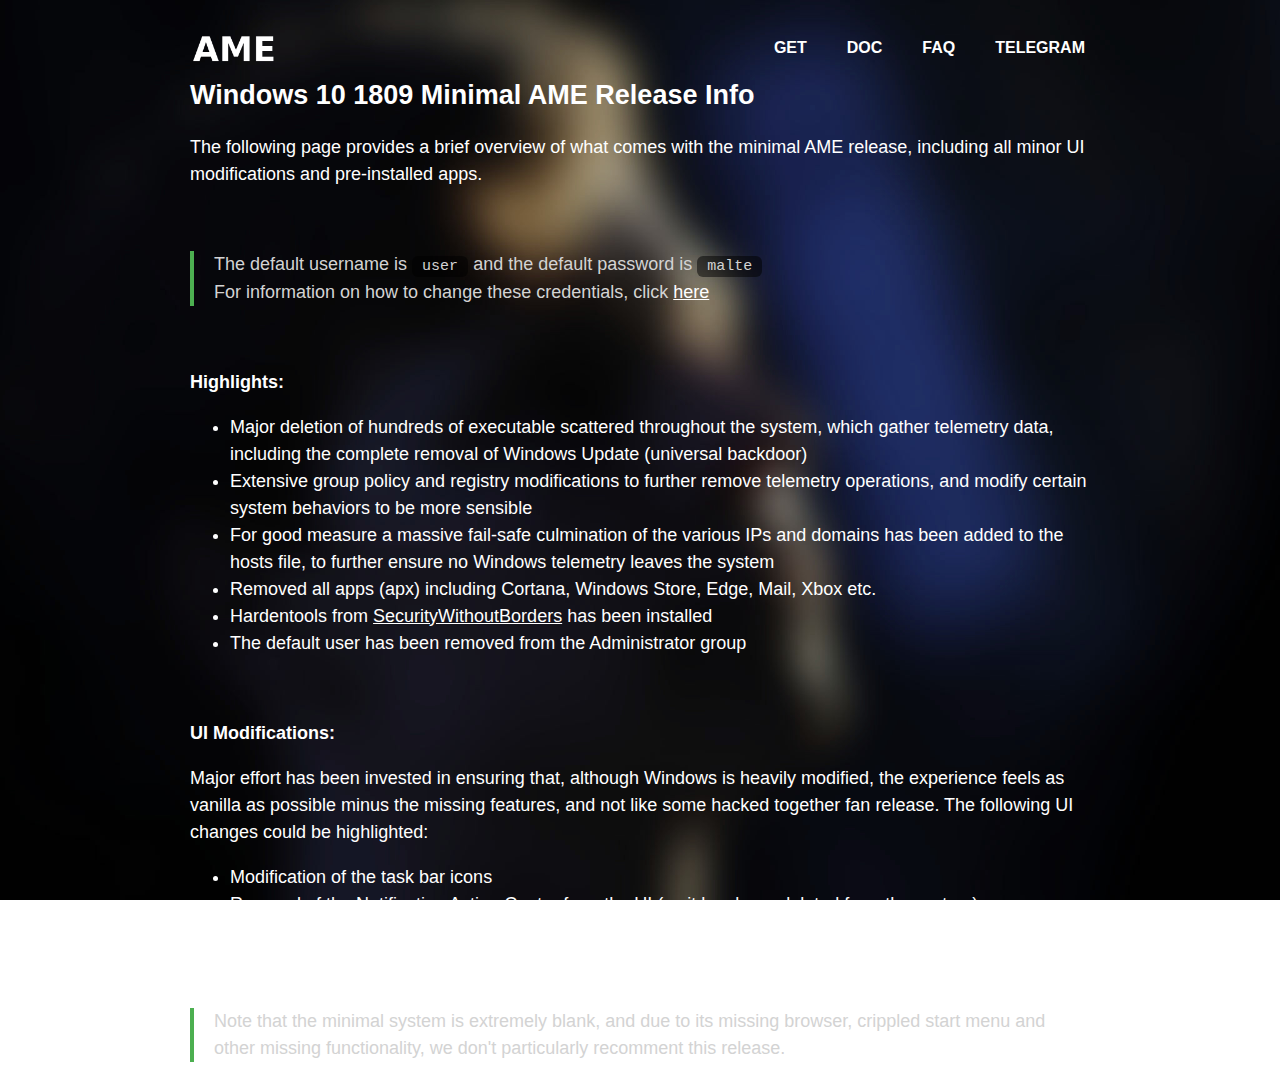
<file: release-info-minimal.html>
<html>
<head prefix="og: http://ogp.me/ns#">
<meta name="viewport" content="width=device-width, initial-scale=1.0">

<title>Download - AME</title>

	<meta property="og:site_name" content="ameliorated.info" />
	<meta property="og:title" content="Windows 10 Minus The Spyware + Added Stability and Security" />
	<meta property="og:description" content="A stable, non-intrusive yet fully functional build of Windows 10 to anyone, who requires the Windows operating system natively" />
	<meta property="og:url" content="http://ameliorated.info/" />
	<meta property="og:image" content="http://ameliorated.info/img/ame_logo.jpg" />



<style type="text/css">

</style>

	<link rel="stylesheet" href="css/styles.css">

</head>

<body style="background-image: url('img/ame_wallpaper_1440_web_blur_2.jpg');
	background-repeat: no-repeat;
	background-position: center center;
  background-attachment: fixed;
  background-size:cover">

<label for="show-menu" class="show-menu">Show Menu</label>
	<input type="checkbox" id="show-menu" role="button">
	<ul class="topnav" id="menu">
	  <a href="index.html"><img class="topnav" src="img/logo_ame_small.png"></li></a>
	  <div class="topnav-reverse">
	    <li><a href="index.html">GET</a></li>
	    <li><a href="documentation.html">DOC</a></li>
      <li><a href="faq.html">FAQ</a></li>
		  <li><a href="https://t.me/joinchat/CR-xFBGQKVt7HPZKgZfbxg" target="_blank">TELEGRAM</a></li>
    </div>
	</ul>


<div class="body">
<br id="mobile_purge">



<h2 id="whatis">Windows 10 1809 Minimal AME Release Info</h2>
<p>The following page provides a brief overview of what comes with the minimal AME release, including all minor UI modifications and pre-installed apps.</p>

<br>
<div class="comment-vertical"><p>The default username is <span class="code">user</span> and the default password is <span class="code">malte</span><br> For information on how to change these credentials, click <a href="faq.html#change_passwd" target="_blank">here</a></p></div>

<br>
<p><b>Highlights:</b></p>

<ul>
            <li>Major deletion of hundreds of executable scattered throughout the system, which gather telemetry data, including the complete removal of Windows Update (universal backdoor)</li>
            <li>Extensive group policy and registry modifications to further remove telemetry operations, and modify certain system behaviors to be more sensible</li>
            <li>For good measure a massive fail-safe culmination of the various IPs and domains has been added to the hosts file, to further ensure no Windows telemetry leaves the system</li>
            <li>Removed all apps (apx) including Cortana, Windows Store, Edge, Mail, Xbox etc.</span></li>
            <li>Hardentools from <a href="https://www.securitywithoutborders.org/">SecurityWithoutBorders</a> has been installed</li>
            <li>The default user has been removed from the Administrator group</li>
</ul>

<br>
<p><b>UI Modifications:</b></p>
<p>Major effort has been invested in ensuring that, although Windows is heavily modified, the experience feels as vanilla as possible minus the missing features, and not like some hacked together fan release. The following UI changes could be highlighted:</p>

<ul>
            <li>Modification of the task bar icons</li>
            <li>Removal of the Notification Action Center from the UI (as it has been deleted from the system)</li>
            <li>You get our <a href="img/malte_img0_3840x2160.jpg" target="_blank">malte</a> wallpaper, deal with it</li>
</ul>
<br>

<div class="comment-vertical"><p>Note that the minimal system is extremely blank, and due to its missing browser, crippled start menu and other missing functionality, we don't particularly recomment this release.
</div>
</body>

<footer id="footer" style="display: block; bottom: 0;  margin-left: auto; 	margin-right: auto; width: 100%;">

</footer>
</html>
</file>
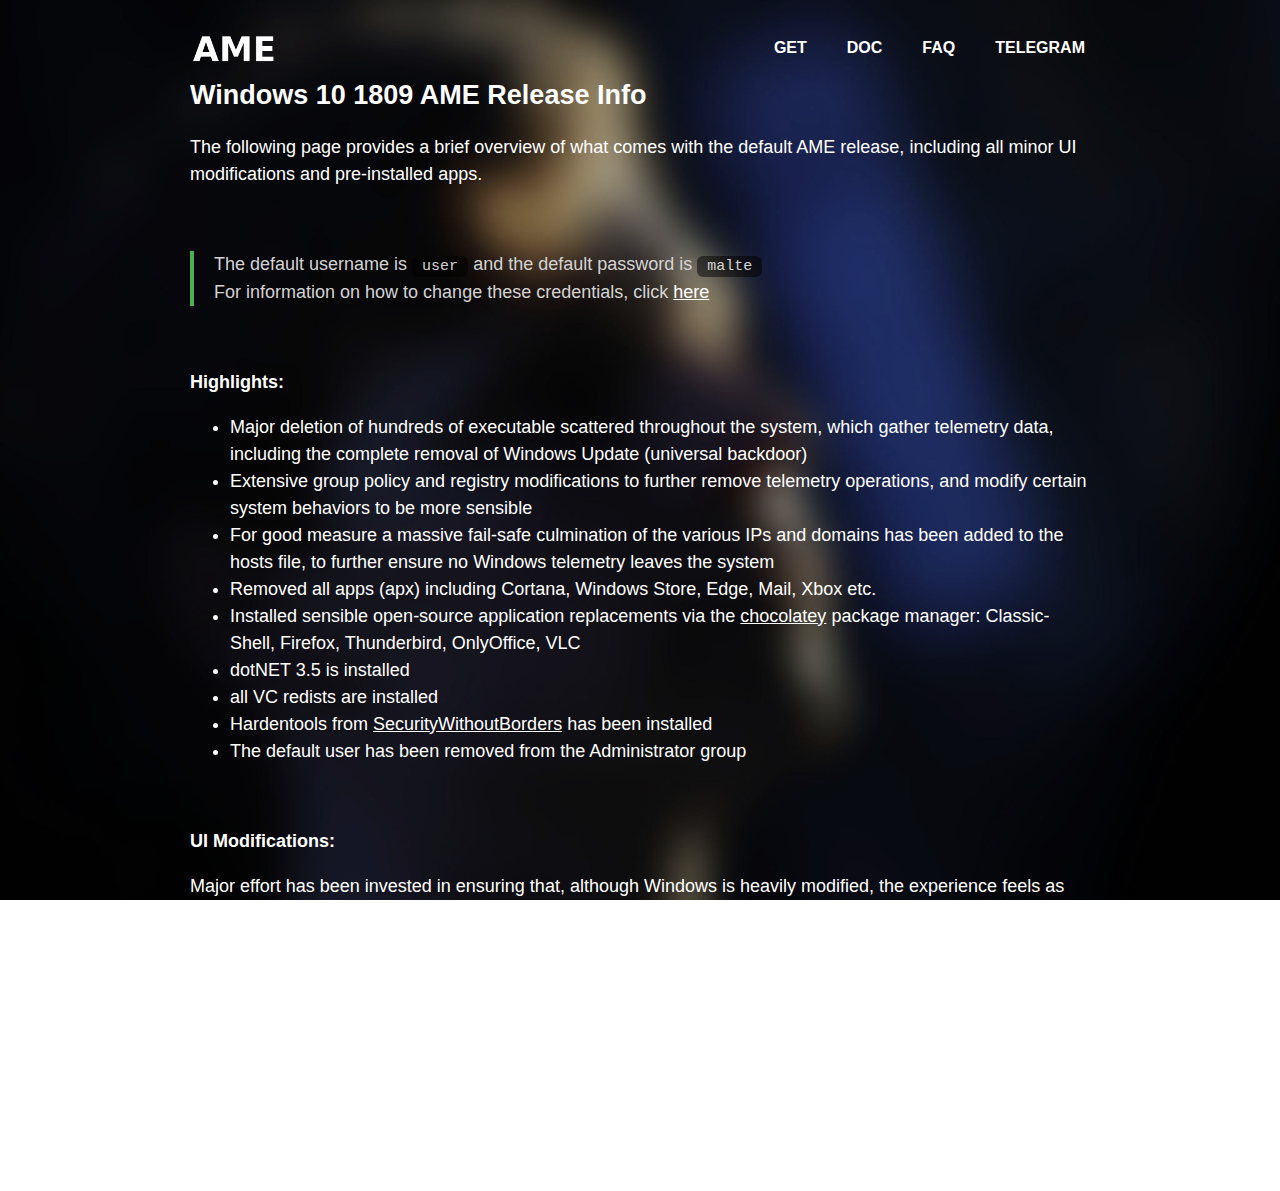
<file: release-info.html>
<html>
<head prefix="og: http://ogp.me/ns#">
<meta name="viewport" content="width=device-width, initial-scale=1.0">

<title>Download - AME</title>

	<meta property="og:site_name" content="ameliorated.info" />
	<meta property="og:title" content="Windows 10 Minus The Spyware + Added Stability and Security" />
	<meta property="og:description" content="A stable, non-intrusive yet fully functional build of Windows 10 to anyone, who requires the Windows operating system natively" />
	<meta property="og:url" content="http://ameliorated.info/" />
	<meta property="og:image" content="http://ameliorated.info/img/ame_logo.jpg" />



<style type="text/css">

</style>

	<link rel="stylesheet" href="css/styles.css">

</head>

<body style="background-image: url('img/ame_wallpaper_1440_web_blur_2.jpg');
	background-repeat: no-repeat;
	background-position: center center;
  background-attachment: fixed;
  background-size:cover">

<label for="show-menu" class="show-menu">Show Menu</label>
	<input type="checkbox" id="show-menu" role="button">
	<ul class="topnav" id="menu">
	  <a href="index.html"><img class="topnav" src="img/logo_ame_small.png"></li></a>
	  <div class="topnav-reverse">
	    <li><a href="index.html">GET</a></li>
	    <li><a href="documentation.html">DOC</a></li>
      <li><a href="faq.html">FAQ</a></li>
		  <li><a href="https://t.me/joinchat/CR-xFBGQKVt7HPZKgZfbxg" target="_blank">TELEGRAM</a></li>
    </div>
	</ul>


<div class="body">
<br id="mobile_purge">



<h2 id="whatis">Windows 10 1809 AME Release Info</h2>
<p>The following page provides a brief overview of what comes with the default AME release, including all minor UI modifications and pre-installed apps.</p>

<br>
<div class="comment-vertical"><p>The default username is <span class="code">user</span> and the default password is <span class="code">malte</span><br> For information on how to change these credentials, click <a href="faq.html#change_passwd" target="_blank">here</a></p></div>

<br>
<p><b>Highlights:</b></p>

<ul>
            <li>Major deletion of hundreds of executable scattered throughout the system, which gather telemetry data, including the complete removal of Windows Update (universal backdoor)</li>
            <li>Extensive group policy and registry modifications to further remove telemetry operations, and modify certain system behaviors to be more sensible</li>
            <li>For good measure a massive fail-safe culmination of the various IPs and domains has been added to the hosts file, to further ensure no Windows telemetry leaves the system</li>
            <li>Removed all apps (apx) including Cortana, Windows Store, Edge, Mail, Xbox etc.</span></li>
            <li>Installed sensible open-source application replacements via the <a href="https://chocolatey.org/" target="_blank">chocolatey</a> package manager: Classic-Shell, Firefox, Thunderbird, OnlyOffice, VLC</span></li>
            <li>dotNET 3.5 is installed</span></li>
            <li>all VC redists are installed</li>
            <li>Hardentools from <a href="https://www.securitywithoutborders.org/">SecurityWithoutBorders</a> has been installed</li>
            <li>The default user has been removed from the Administrator group</li>
</ul>

<br>
<p><b>UI Modifications:</b></p>
<p>Major effort has been invested in ensuring that, although Windows is heavily modified, the experience feels as vanilla as possible minus the missing features, and not like some hacked together fan release. The following UI changes could be highlighted:</p>

<ul>
            <li>Sensible Classic-Shell theme selection and configuration to more match Windows 10</li>
            <li>Modification of the task bar icons</li>
            <li>Removal of the Notification Action Center from the UI (as it has been deleted from the system)</li>
            <li>Removal of all unnecessary and privacy infringing sections from the Windows 10 Settings App UI</span></li>
            <li>Windows explorer has been modified with oldnewexplorer to remove the confusing ribbon</span></li>
            <li>Default applications are pre-configured (see above)</span></li>
            <li>You get our <a href="img/malte_img0_3840x2160.jpg" target="_blank">malte</a> wallpaper, deal with it</li>
</ul>

</div>
</body>

<footer id="footer" style="display: block; bottom: 0;  margin-left: auto; 	margin-right: auto; width: 100%;">

</footer>
</html>
</file>
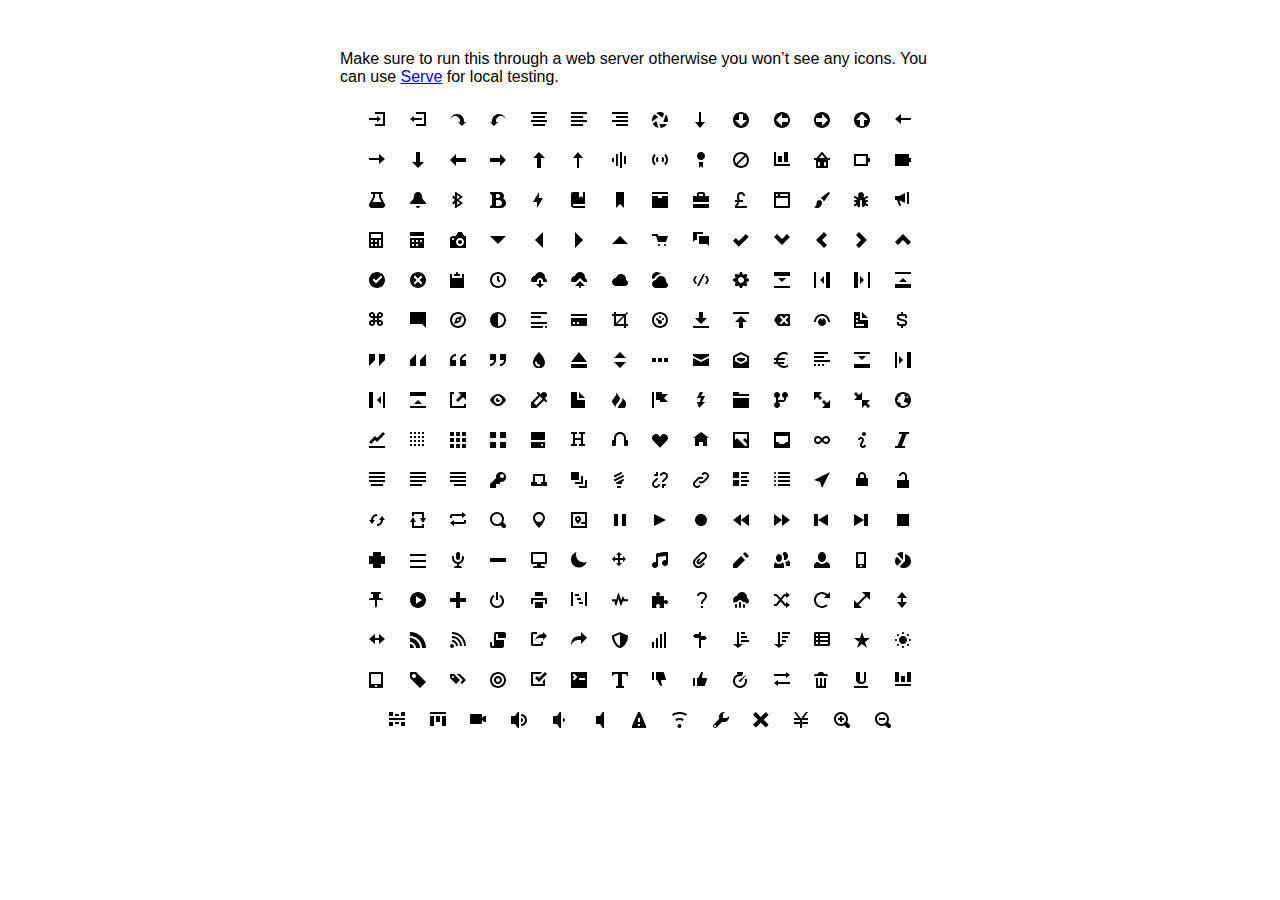
<file: img/open-iconic/sprite/open-iconic.html>
<!DOCTYPE html>
<html>
<head>
<meta charset="utf-8">
<style>
  body {
    font-family: 'Helvetica', sans-serif;
    margin: 50px 0;
  }

  .container {
    width: 600px;
    text-align: center;
    margin: 20px auto;
  }

  .intro {
    text-align: left;
  }

  .icon {

    margin: 10px;
    width: 16px;
    height: 16px;
  }
</style>
</head>
<body>

<div class="container">
  <p class='intro'>
    Make sure to run this through a web server otherwise you won&rsquo;t see any icons. You can use <a href="https://github.com/visionmedia/serve">Serve</a> for local testing.
  </p>
  <svg class="icon">
    <use xlink:href="open-iconic.svg#account-login"></use>
  </svg>

  <svg viewBox="0 0 8 8" class="icon">
    <use xlink:href="open-iconic.svg#account-logout"></use>
  </svg>

  <svg viewBox="0 0 8 8" class="icon">
    <use xlink:href="open-iconic.svg#action-redo"></use>
  </svg>

  <svg viewBox="0 0 8 8" class="icon">
    <use xlink:href="open-iconic.svg#action-undo"></use>
  </svg>

  <svg viewBox="0 0 8 8" class="icon">
    <use xlink:href="open-iconic.svg#align-center"></use>
  </svg>

  <svg viewBox="0 0 8 8" class="icon">
    <use xlink:href="open-iconic.svg#align-left"></use>
  </svg>

  <svg viewBox="0 0 8 8" class="icon">
    <use xlink:href="open-iconic.svg#align-right"></use>
  </svg>

  <svg viewBox="0 0 8 8" class="icon">
    <use xlink:href="open-iconic.svg#aperture"></use>
  </svg>

  <svg viewBox="0 0 8 8" class="icon">
    <use xlink:href="open-iconic.svg#arrow-bottom"></use>
  </svg>

  <svg viewBox="0 0 8 8" class="icon">
    <use xlink:href="open-iconic.svg#arrow-circle-bottom"></use>
  </svg>

  <svg viewBox="0 0 8 8" class="icon">
    <use xlink:href="open-iconic.svg#arrow-circle-left"></use>
  </svg>

  <svg viewBox="0 0 8 8" class="icon">
    <use xlink:href="open-iconic.svg#arrow-circle-right"></use>
  </svg>

  <svg viewBox="0 0 8 8" class="icon">
    <use xlink:href="open-iconic.svg#arrow-circle-top"></use>
  </svg>

  <svg viewBox="0 0 8 8" class="icon">
    <use xlink:href="open-iconic.svg#arrow-left"></use>
  </svg>

  <svg viewBox="0 0 8 8" class="icon">
    <use xlink:href="open-iconic.svg#arrow-right"></use>
  </svg>

  <svg viewBox="0 0 8 8" class="icon">
    <use xlink:href="open-iconic.svg#arrow-thick-bottom"></use>
  </svg>

  <svg viewBox="0 0 8 8" class="icon">
    <use xlink:href="open-iconic.svg#arrow-thick-left"></use>
  </svg>

  <svg viewBox="0 0 8 8" class="icon">
    <use xlink:href="open-iconic.svg#arrow-thick-right"></use>
  </svg>

  <svg viewBox="0 0 8 8" class="icon">
    <use xlink:href="open-iconic.svg#arrow-thick-top"></use>
  </svg>

  <svg viewBox="0 0 8 8" class="icon">
    <use xlink:href="open-iconic.svg#arrow-top"></use>
  </svg>

  <svg viewBox="0 0 8 8" class="icon">
    <use xlink:href="open-iconic.svg#audio-spectrum"></use>
  </svg>

  <svg viewBox="0 0 8 8" class="icon">
    <use xlink:href="open-iconic.svg#audio"></use>
  </svg>

  <svg viewBox="0 0 8 8" class="icon">
    <use xlink:href="open-iconic.svg#badge"></use>
  </svg>

  <svg viewBox="0 0 8 8" class="icon">
    <use xlink:href="open-iconic.svg#ban"></use>
  </svg>

  <svg viewBox="0 0 8 8" class="icon">
    <use xlink:href="open-iconic.svg#bar-chart"></use>
  </svg>

  <svg viewBox="0 0 8 8" class="icon">
    <use xlink:href="open-iconic.svg#basket"></use>
  </svg>

  <svg viewBox="0 0 8 8" class="icon">
    <use xlink:href="open-iconic.svg#battery-empty"></use>
  </svg>

  <svg viewBox="0 0 8 8" class="icon">
    <use xlink:href="open-iconic.svg#battery-full"></use>
  </svg>

  <svg viewBox="0 0 8 8" class="icon">
    <use xlink:href="open-iconic.svg#beaker"></use>
  </svg>

  <svg viewBox="0 0 8 8" class="icon">
    <use xlink:href="open-iconic.svg#bell"></use>
  </svg>

  <svg viewBox="0 0 8 8" class="icon">
    <use xlink:href="open-iconic.svg#bluetooth"></use>
  </svg>

  <svg viewBox="0 0 8 8" class="icon">
    <use xlink:href="open-iconic.svg#bold"></use>
  </svg>

  <svg viewBox="0 0 8 8" class="icon">
    <use xlink:href="open-iconic.svg#bolt"></use>
  </svg>

  <svg viewBox="0 0 8 8" class="icon">
    <use xlink:href="open-iconic.svg#book"></use>
  </svg>

  <svg viewBox="0 0 8 8" class="icon">
    <use xlink:href="open-iconic.svg#bookmark"></use>
  </svg>

  <svg viewBox="0 0 8 8" class="icon">
    <use xlink:href="open-iconic.svg#box"></use>
  </svg>

  <svg viewBox="0 0 8 8" class="icon">
    <use xlink:href="open-iconic.svg#briefcase"></use>
  </svg>

  <svg viewBox="0 0 8 8" class="icon">
    <use xlink:href="open-iconic.svg#british-pound"></use>
  </svg>

  <svg viewBox="0 0 8 8" class="icon">
    <use xlink:href="open-iconic.svg#browser"></use>
  </svg>

  <svg viewBox="0 0 8 8" class="icon">
    <use xlink:href="open-iconic.svg#brush"></use>
  </svg>

  <svg viewBox="0 0 8 8" class="icon">
    <use xlink:href="open-iconic.svg#bug"></use>
  </svg>

  <svg viewBox="0 0 8 8" class="icon">
    <use xlink:href="open-iconic.svg#bullhorn"></use>
  </svg>

  <svg viewBox="0 0 8 8" class="icon">
    <use xlink:href="open-iconic.svg#calculator"></use>
  </svg>

  <svg viewBox="0 0 8 8" class="icon">
    <use xlink:href="open-iconic.svg#calendar"></use>
  </svg>

  <svg viewBox="0 0 8 8" class="icon">
    <use xlink:href="open-iconic.svg#camera-slr"></use>
  </svg>

  <svg viewBox="0 0 8 8" class="icon">
    <use xlink:href="open-iconic.svg#caret-bottom"></use>
  </svg>

  <svg viewBox="0 0 8 8" class="icon">
    <use xlink:href="open-iconic.svg#caret-left"></use>
  </svg>

  <svg viewBox="0 0 8 8" class="icon">
    <use xlink:href="open-iconic.svg#caret-right"></use>
  </svg>

  <svg viewBox="0 0 8 8" class="icon">
    <use xlink:href="open-iconic.svg#caret-top"></use>
  </svg>

  <svg viewBox="0 0 8 8" class="icon">
    <use xlink:href="open-iconic.svg#cart"></use>
  </svg>

  <svg viewBox="0 0 8 8" class="icon">
    <use xlink:href="open-iconic.svg#chat"></use>
  </svg>

  <svg viewBox="0 0 8 8" class="icon">
    <use xlink:href="open-iconic.svg#check"></use>
  </svg>

  <svg viewBox="0 0 8 8" class="icon">
    <use xlink:href="open-iconic.svg#chevron-bottom"></use>
  </svg>

  <svg viewBox="0 0 8 8" class="icon">
    <use xlink:href="open-iconic.svg#chevron-left"></use>
  </svg>

  <svg viewBox="0 0 8 8" class="icon">
    <use xlink:href="open-iconic.svg#chevron-right"></use>
  </svg>

  <svg viewBox="0 0 8 8" class="icon">
    <use xlink:href="open-iconic.svg#chevron-top"></use>
  </svg>

  <svg viewBox="0 0 8 8" class="icon">
    <use xlink:href="open-iconic.svg#circle-check"></use>
  </svg>

  <svg viewBox="0 0 8 8" class="icon">
    <use xlink:href="open-iconic.svg#circle-x"></use>
  </svg>

  <svg viewBox="0 0 8 8" class="icon">
    <use xlink:href="open-iconic.svg#clipboard"></use>
  </svg>

  <svg viewBox="0 0 8 8" class="icon">
    <use xlink:href="open-iconic.svg#clock"></use>
  </svg>

  <svg viewBox="0 0 8 8" class="icon">
    <use xlink:href="open-iconic.svg#cloud-download"></use>
  </svg>

  <svg viewBox="0 0 8 8" class="icon">
    <use xlink:href="open-iconic.svg#cloud-upload"></use>
  </svg>

  <svg viewBox="0 0 8 8" class="icon">
    <use xlink:href="open-iconic.svg#cloud"></use>
  </svg>

  <svg viewBox="0 0 8 8" class="icon">
    <use xlink:href="open-iconic.svg#cloudy"></use>
  </svg>

  <svg viewBox="0 0 8 8" class="icon">
    <use xlink:href="open-iconic.svg#code"></use>
  </svg>

  <svg viewBox="0 0 8 8" class="icon">
    <use xlink:href="open-iconic.svg#cog"></use>
  </svg>

  <svg viewBox="0 0 8 8" class="icon">
    <use xlink:href="open-iconic.svg#collapse-down"></use>
  </svg>

  <svg viewBox="0 0 8 8" class="icon">
    <use xlink:href="open-iconic.svg#collapse-left"></use>
  </svg>

  <svg viewBox="0 0 8 8" class="icon">
    <use xlink:href="open-iconic.svg#collapse-right"></use>
  </svg>

  <svg viewBox="0 0 8 8" class="icon">
    <use xlink:href="open-iconic.svg#collapse-up"></use>
  </svg>

  <svg viewBox="0 0 8 8" class="icon">
    <use xlink:href="open-iconic.svg#command"></use>
  </svg>

  <svg viewBox="0 0 8 8" class="icon">
    <use xlink:href="open-iconic.svg#comment-square"></use>
  </svg>

  <svg viewBox="0 0 8 8" class="icon">
    <use xlink:href="open-iconic.svg#compass"></use>
  </svg>

  <svg viewBox="0 0 8 8" class="icon">
    <use xlink:href="open-iconic.svg#contrast"></use>
  </svg>

  <svg viewBox="0 0 8 8" class="icon">
    <use xlink:href="open-iconic.svg#copywriting"></use>
  </svg>

  <svg viewBox="0 0 8 8" class="icon">
    <use xlink:href="open-iconic.svg#credit-card"></use>
  </svg>

  <svg viewBox="0 0 8 8" class="icon">
    <use xlink:href="open-iconic.svg#crop"></use>
  </svg>

  <svg viewBox="0 0 8 8" class="icon">
    <use xlink:href="open-iconic.svg#dashboard"></use>
  </svg>

  <svg viewBox="0 0 8 8" class="icon">
    <use xlink:href="open-iconic.svg#data-transfer-download"></use>
  </svg>

  <svg viewBox="0 0 8 8" class="icon">
    <use xlink:href="open-iconic.svg#data-transfer-upload"></use>
  </svg>

  <svg viewBox="0 0 8 8" class="icon">
    <use xlink:href="open-iconic.svg#delete"></use>
  </svg>

  <svg viewBox="0 0 8 8" class="icon">
    <use xlink:href="open-iconic.svg#dial"></use>
  </svg>

  <svg viewBox="0 0 8 8" class="icon">
    <use xlink:href="open-iconic.svg#document"></use>
  </svg>

  <svg viewBox="0 0 8 8" class="icon">
    <use xlink:href="open-iconic.svg#dollar"></use>
  </svg>

  <svg viewBox="0 0 8 8" class="icon">
    <use xlink:href="open-iconic.svg#double-quote-sans-left"></use>
  </svg>

  <svg viewBox="0 0 8 8" class="icon">
    <use xlink:href="open-iconic.svg#double-quote-sans-right"></use>
  </svg>

  <svg viewBox="0 0 8 8" class="icon">
    <use xlink:href="open-iconic.svg#double-quote-serif-left"></use>
  </svg>

  <svg viewBox="0 0 8 8" class="icon">
    <use xlink:href="open-iconic.svg#double-quote-serif-right"></use>
  </svg>

  <svg viewBox="0 0 8 8" class="icon">
    <use xlink:href="open-iconic.svg#droplet"></use>
  </svg>

  <svg viewBox="0 0 8 8" class="icon">
    <use xlink:href="open-iconic.svg#eject"></use>
  </svg>

  <svg viewBox="0 0 8 8" class="icon">
    <use xlink:href="open-iconic.svg#elevator"></use>
  </svg>

  <svg viewBox="0 0 8 8" class="icon">
    <use xlink:href="open-iconic.svg#ellipses"></use>
  </svg>

  <svg viewBox="0 0 8 8" class="icon">
    <use xlink:href="open-iconic.svg#envelope-closed"></use>
  </svg>

  <svg viewBox="0 0 8 8" class="icon">
    <use xlink:href="open-iconic.svg#envelope-open"></use>
  </svg>

  <svg viewBox="0 0 8 8" class="icon">
    <use xlink:href="open-iconic.svg#euro"></use>
  </svg>

  <svg viewBox="0 0 8 8" class="icon">
    <use xlink:href="open-iconic.svg#excerpt"></use>
  </svg>

  <svg viewBox="0 0 8 8" class="icon">
    <use xlink:href="open-iconic.svg#expand-down"></use>
  </svg>

  <svg viewBox="0 0 8 8" class="icon">
    <use xlink:href="open-iconic.svg#expand-left"></use>
  </svg>

  <svg viewBox="0 0 8 8" class="icon">
    <use xlink:href="open-iconic.svg#expand-right"></use>
  </svg>

  <svg viewBox="0 0 8 8" class="icon">
    <use xlink:href="open-iconic.svg#expand-up"></use>
  </svg>

  <svg viewBox="0 0 8 8" class="icon">
    <use xlink:href="open-iconic.svg#external-link"></use>
  </svg>

  <svg viewBox="0 0 8 8" class="icon">
    <use xlink:href="open-iconic.svg#eye"></use>
  </svg>

  <svg viewBox="0 0 8 8" class="icon">
    <use xlink:href="open-iconic.svg#eyedropper"></use>
  </svg>

  <svg viewBox="0 0 8 8" class="icon">
    <use xlink:href="open-iconic.svg#file"></use>
  </svg>

  <svg viewBox="0 0 8 8" class="icon">
    <use xlink:href="open-iconic.svg#fire"></use>
  </svg>

  <svg viewBox="0 0 8 8" class="icon">
    <use xlink:href="open-iconic.svg#flag"></use>
  </svg>

  <svg viewBox="0 0 8 8" class="icon">
    <use xlink:href="open-iconic.svg#flash"></use>
  </svg>

  <svg viewBox="0 0 8 8" class="icon">
    <use xlink:href="open-iconic.svg#folder"></use>
  </svg>

  <svg viewBox="0 0 8 8" class="icon">
    <use xlink:href="open-iconic.svg#fork"></use>
  </svg>

  <svg viewBox="0 0 8 8" class="icon">
    <use xlink:href="open-iconic.svg#fullscreen-enter"></use>
  </svg>

  <svg viewBox="0 0 8 8" class="icon">
    <use xlink:href="open-iconic.svg#fullscreen-exit"></use>
  </svg>

  <svg viewBox="0 0 8 8" class="icon">
    <use xlink:href="open-iconic.svg#globe"></use>
  </svg>

  <svg viewBox="0 0 8 8" class="icon">
    <use xlink:href="open-iconic.svg#graph"></use>
  </svg>

  <svg viewBox="0 0 8 8" class="icon">
    <use xlink:href="open-iconic.svg#grid-four-up"></use>
  </svg>

  <svg viewBox="0 0 8 8" class="icon">
    <use xlink:href="open-iconic.svg#grid-three-up"></use>
  </svg>

  <svg viewBox="0 0 8 8" class="icon">
    <use xlink:href="open-iconic.svg#grid-two-up"></use>
  </svg>

  <svg viewBox="0 0 8 8" class="icon">
    <use xlink:href="open-iconic.svg#hard-drive"></use>
  </svg>

  <svg viewBox="0 0 8 8" class="icon">
    <use xlink:href="open-iconic.svg#header"></use>
  </svg>

  <svg viewBox="0 0 8 8" class="icon">
    <use xlink:href="open-iconic.svg#headphones"></use>
  </svg>

  <svg viewBox="0 0 8 8" class="icon">
    <use xlink:href="open-iconic.svg#heart"></use>
  </svg>

  <svg viewBox="0 0 8 8" class="icon">
    <use xlink:href="open-iconic.svg#home"></use>
  </svg>

  <svg viewBox="0 0 8 8" class="icon">
    <use xlink:href="open-iconic.svg#image"></use>
  </svg>

  <svg viewBox="0 0 8 8" class="icon">
    <use xlink:href="open-iconic.svg#inbox"></use>
  </svg>

  <svg viewBox="0 0 8 8" class="icon">
    <use xlink:href="open-iconic.svg#infinity"></use>
  </svg>

  <svg viewBox="0 0 8 8" class="icon">
    <use xlink:href="open-iconic.svg#info"></use>
  </svg>

  <svg viewBox="0 0 8 8" class="icon">
    <use xlink:href="open-iconic.svg#italic"></use>
  </svg>

  <svg viewBox="0 0 8 8" class="icon">
    <use xlink:href="open-iconic.svg#justify-center"></use>
  </svg>

  <svg viewBox="0 0 8 8" class="icon">
    <use xlink:href="open-iconic.svg#justify-left"></use>
  </svg>

  <svg viewBox="0 0 8 8" class="icon">
    <use xlink:href="open-iconic.svg#justify-right"></use>
  </svg>

  <svg viewBox="0 0 8 8" class="icon">
    <use xlink:href="open-iconic.svg#key"></use>
  </svg>

  <svg viewBox="0 0 8 8" class="icon">
    <use xlink:href="open-iconic.svg#laptop"></use>
  </svg>

  <svg viewBox="0 0 8 8" class="icon">
    <use xlink:href="open-iconic.svg#layers"></use>
  </svg>

  <svg viewBox="0 0 8 8" class="icon">
    <use xlink:href="open-iconic.svg#lightbulb"></use>
  </svg>

  <svg viewBox="0 0 8 8" class="icon">
    <use xlink:href="open-iconic.svg#link-broken"></use>
  </svg>

  <svg viewBox="0 0 8 8" class="icon">
    <use xlink:href="open-iconic.svg#link-intact"></use>
  </svg>

  <svg viewBox="0 0 8 8" class="icon">
    <use xlink:href="open-iconic.svg#list-rich"></use>
  </svg>

  <svg viewBox="0 0 8 8" class="icon">
    <use xlink:href="open-iconic.svg#list"></use>
  </svg>

  <svg viewBox="0 0 8 8" class="icon">
    <use xlink:href="open-iconic.svg#location"></use>
  </svg>

  <svg viewBox="0 0 8 8" class="icon">
    <use xlink:href="open-iconic.svg#lock-locked"></use>
  </svg>

  <svg viewBox="0 0 8 8" class="icon">
    <use xlink:href="open-iconic.svg#lock-unlocked"></use>
  </svg>

  <svg viewBox="0 0 8 8" class="icon">
    <use xlink:href="open-iconic.svg#loop-circular"></use>
  </svg>

  <svg viewBox="0 0 8 8" class="icon">
    <use xlink:href="open-iconic.svg#loop-square"></use>
  </svg>

  <svg viewBox="0 0 8 8" class="icon">
    <use xlink:href="open-iconic.svg#loop"></use>
  </svg>

  <svg viewBox="0 0 8 8" class="icon">
    <use xlink:href="open-iconic.svg#magnifying-glass"></use>
  </svg>

  <svg viewBox="0 0 8 8" class="icon">
    <use xlink:href="open-iconic.svg#map-marker"></use>
  </svg>

  <svg viewBox="0 0 8 8" class="icon">
    <use xlink:href="open-iconic.svg#map"></use>
  </svg>

  <svg viewBox="0 0 8 8" class="icon">
    <use xlink:href="open-iconic.svg#media-pause"></use>
  </svg>

  <svg viewBox="0 0 8 8" class="icon">
    <use xlink:href="open-iconic.svg#media-play"></use>
  </svg>

  <svg viewBox="0 0 8 8" class="icon">
    <use xlink:href="open-iconic.svg#media-record"></use>
  </svg>

  <svg viewBox="0 0 8 8" class="icon">
    <use xlink:href="open-iconic.svg#media-skip-backward"></use>
  </svg>

  <svg viewBox="0 0 8 8" class="icon">
    <use xlink:href="open-iconic.svg#media-skip-forward"></use>
  </svg>

  <svg viewBox="0 0 8 8" class="icon">
    <use xlink:href="open-iconic.svg#media-step-backward"></use>
  </svg>

  <svg viewBox="0 0 8 8" class="icon">
    <use xlink:href="open-iconic.svg#media-step-forward"></use>
  </svg>

  <svg viewBox="0 0 8 8" class="icon">
    <use xlink:href="open-iconic.svg#media-stop"></use>
  </svg>

  <svg viewBox="0 0 8 8" class="icon">
    <use xlink:href="open-iconic.svg#medical-cross"></use>
  </svg>

  <svg viewBox="0 0 8 8" class="icon">
    <use xlink:href="open-iconic.svg#menu"></use>
  </svg>

  <svg viewBox="0 0 8 8" class="icon">
    <use xlink:href="open-iconic.svg#microphone"></use>
  </svg>

  <svg viewBox="0 0 8 8" class="icon">
    <use xlink:href="open-iconic.svg#minus"></use>
  </svg>

  <svg viewBox="0 0 8 8" class="icon">
    <use xlink:href="open-iconic.svg#monitor"></use>
  </svg>

  <svg viewBox="0 0 8 8" class="icon">
    <use xlink:href="open-iconic.svg#moon"></use>
  </svg>

  <svg viewBox="0 0 8 8" class="icon">
    <use xlink:href="open-iconic.svg#move"></use>
  </svg>

  <svg viewBox="0 0 8 8" class="icon">
    <use xlink:href="open-iconic.svg#musical-note"></use>
  </svg>

  <svg viewBox="0 0 8 8" class="icon">
    <use xlink:href="open-iconic.svg#paperclip"></use>
  </svg>

  <svg viewBox="0 0 8 8" class="icon">
    <use xlink:href="open-iconic.svg#pencil"></use>
  </svg>

  <svg viewBox="0 0 8 8" class="icon">
    <use xlink:href="open-iconic.svg#people"></use>
  </svg>

  <svg viewBox="0 0 8 8" class="icon">
    <use xlink:href="open-iconic.svg#person"></use>
  </svg>

  <svg viewBox="0 0 8 8" class="icon">
    <use xlink:href="open-iconic.svg#phone"></use>
  </svg>

  <svg viewBox="0 0 8 8" class="icon">
    <use xlink:href="open-iconic.svg#pie-chart"></use>
  </svg>

  <svg viewBox="0 0 8 8" class="icon">
    <use xlink:href="open-iconic.svg#pin"></use>
  </svg>

  <svg viewBox="0 0 8 8" class="icon">
    <use xlink:href="open-iconic.svg#play-circle"></use>
  </svg>

  <svg viewBox="0 0 8 8" class="icon">
    <use xlink:href="open-iconic.svg#plus"></use>
  </svg>

  <svg viewBox="0 0 8 8" class="icon">
    <use xlink:href="open-iconic.svg#power-standby"></use>
  </svg>

  <svg viewBox="0 0 8 8" class="icon">
    <use xlink:href="open-iconic.svg#print"></use>
  </svg>

  <svg viewBox="0 0 8 8" class="icon">
    <use xlink:href="open-iconic.svg#project"></use>
  </svg>

  <svg viewBox="0 0 8 8" class="icon">
    <use xlink:href="open-iconic.svg#pulse"></use>
  </svg>

  <svg viewBox="0 0 8 8" class="icon">
    <use xlink:href="open-iconic.svg#puzzle-piece"></use>
  </svg>

  <svg viewBox="0 0 8 8" class="icon">
    <use xlink:href="open-iconic.svg#question-mark"></use>
  </svg>

  <svg viewBox="0 0 8 8" class="icon">
    <use xlink:href="open-iconic.svg#rain"></use>
  </svg>

  <svg viewBox="0 0 8 8" class="icon">
    <use xlink:href="open-iconic.svg#random"></use>
  </svg>

  <svg viewBox="0 0 8 8" class="icon">
    <use xlink:href="open-iconic.svg#reload"></use>
  </svg>

  <svg viewBox="0 0 8 8" class="icon">
    <use xlink:href="open-iconic.svg#resize-both"></use>
  </svg>

  <svg viewBox="0 0 8 8" class="icon">
    <use xlink:href="open-iconic.svg#resize-height"></use>
  </svg>

  <svg viewBox="0 0 8 8" class="icon">
    <use xlink:href="open-iconic.svg#resize-width"></use>
  </svg>

  <svg viewBox="0 0 8 8" class="icon">
    <use xlink:href="open-iconic.svg#rss-alt"></use>
  </svg>

  <svg viewBox="0 0 8 8" class="icon">
    <use xlink:href="open-iconic.svg#rss"></use>
  </svg>

  <svg viewBox="0 0 8 8" class="icon">
    <use xlink:href="open-iconic.svg#script"></use>
  </svg>

  <svg viewBox="0 0 8 8" class="icon">
    <use xlink:href="open-iconic.svg#share-boxed"></use>
  </svg>

  <svg viewBox="0 0 8 8" class="icon">
    <use xlink:href="open-iconic.svg#share"></use>
  </svg>

  <svg viewBox="0 0 8 8" class="icon">
    <use xlink:href="open-iconic.svg#shield"></use>
  </svg>

  <svg viewBox="0 0 8 8" class="icon">
    <use xlink:href="open-iconic.svg#signal"></use>
  </svg>

  <svg viewBox="0 0 8 8" class="icon">
    <use xlink:href="open-iconic.svg#signpost"></use>
  </svg>

  <svg viewBox="0 0 8 8" class="icon">
    <use xlink:href="open-iconic.svg#sort-ascending"></use>
  </svg>

  <svg viewBox="0 0 8 8" class="icon">
    <use xlink:href="open-iconic.svg#sort-descending"></use>
  </svg>

  <svg viewBox="0 0 8 8" class="icon">
    <use xlink:href="open-iconic.svg#spreadsheet"></use>
  </svg>

  <svg viewBox="0 0 8 8" class="icon">
    <use xlink:href="open-iconic.svg#star"></use>
  </svg>

  <svg viewBox="0 0 8 8" class="icon">
    <use xlink:href="open-iconic.svg#sun"></use>
  </svg>

  <svg viewBox="0 0 8 8" class="icon">
    <use xlink:href="open-iconic.svg#tablet"></use>
  </svg>

  <svg viewBox="0 0 8 8" class="icon">
    <use xlink:href="open-iconic.svg#tag"></use>
  </svg>

  <svg viewBox="0 0 8 8" class="icon">
    <use xlink:href="open-iconic.svg#tags"></use>
  </svg>

  <svg viewBox="0 0 8 8" class="icon">
    <use xlink:href="open-iconic.svg#target"></use>
  </svg>

  <svg viewBox="0 0 8 8" class="icon">
    <use xlink:href="open-iconic.svg#task"></use>
  </svg>

  <svg viewBox="0 0 8 8" class="icon">
    <use xlink:href="open-iconic.svg#terminal"></use>
  </svg>

  <svg viewBox="0 0 8 8" class="icon">
    <use xlink:href="open-iconic.svg#text"></use>
  </svg>

  <svg viewBox="0 0 8 8" class="icon">
    <use xlink:href="open-iconic.svg#thumb-down"></use>
  </svg>

  <svg viewBox="0 0 8 8" class="icon">
    <use xlink:href="open-iconic.svg#thumb-up"></use>
  </svg>

  <svg viewBox="0 0 8 8" class="icon">
    <use xlink:href="open-iconic.svg#timer"></use>
  </svg>

  <svg viewBox="0 0 8 8" class="icon">
    <use xlink:href="open-iconic.svg#transfer"></use>
  </svg>

  <svg viewBox="0 0 8 8" class="icon">
    <use xlink:href="open-iconic.svg#trash"></use>
  </svg>

  <svg viewBox="0 0 8 8" class="icon">
    <use xlink:href="open-iconic.svg#underline"></use>
  </svg>

  <svg viewBox="0 0 8 8" class="icon">
    <use xlink:href="open-iconic.svg#vertical-align-bottom"></use>
  </svg>

  <svg viewBox="0 0 8 8" class="icon">
    <use xlink:href="open-iconic.svg#vertical-align-center"></use>
  </svg>

  <svg viewBox="0 0 8 8" class="icon">
    <use xlink:href="open-iconic.svg#vertical-align-top"></use>
  </svg>

  <svg viewBox="0 0 8 8" class="icon">
    <use xlink:href="open-iconic.svg#video"></use>
  </svg>

  <svg viewBox="0 0 8 8" class="icon">
    <use xlink:href="open-iconic.svg#volume-high"></use>
  </svg>

  <svg viewBox="0 0 8 8" class="icon">
    <use xlink:href="open-iconic.svg#volume-low"></use>
  </svg>

  <svg viewBox="0 0 8 8" class="icon">
    <use xlink:href="open-iconic.svg#volume-off"></use>
  </svg>

  <svg viewBox="0 0 8 8" class="icon">
    <use xlink:href="open-iconic.svg#warning"></use>
  </svg>

  <svg viewBox="0 0 8 8" class="icon">
    <use xlink:href="open-iconic.svg#wifi"></use>
  </svg>

  <svg viewBox="0 0 8 8" class="icon">
    <use xlink:href="open-iconic.svg#wrench"></use>
  </svg>

  <svg viewBox="0 0 8 8" class="icon">
    <use xlink:href="open-iconic.svg#x"></use>
  </svg>

  <svg viewBox="0 0 8 8" class="icon">
    <use xlink:href="open-iconic.svg#yen"></use>
  </svg>

  <svg viewBox="0 0 8 8" class="icon">
    <use xlink:href="open-iconic.svg#zoom-in"></use>
  </svg>

  <svg viewBox="0 0 8 8" class="icon">
    <use xlink:href="open-iconic.svg#zoom-out"></use>
  </svg>

</div>
</body>
</html>
</file>
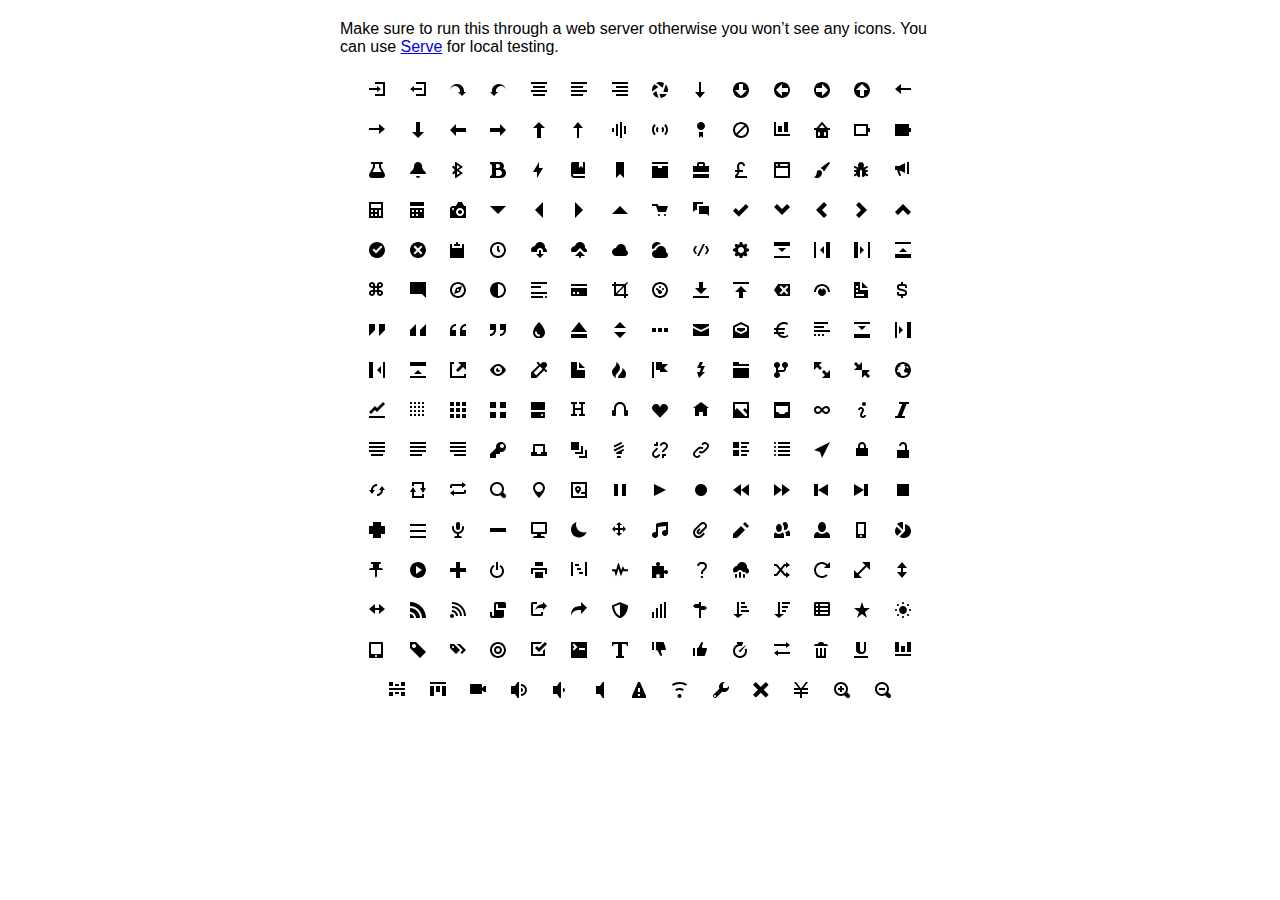
<file: img/open-iconic/sprite/sprite.html>
<!DOCTYPE html>
<html>
<head>
<meta charset="utf-8">
<style>
  body {
    font-family: Helvetica, sans-serif;
  }

  .container {
    width: 600px;
    text-align: center;
    margin: 20px auto;
  }

  .message {
    text-align: left;
  }

  .icon {
    display: inline-block;
    margin: 10px;
    width: 16px;
    height: 16px;
  }
</style>
</head>
<body>

<div class="container">
  <p class="message">Make sure to run this through a web server otherwise you won&rsquo;t see any icons. You can use <a href="https://github.com/visionmedia/serve">Serve</a> for local testing.</p>
  <svg class="icon">
    <use xlink:href="sprite.svg#account-login"></use>
  </svg>

  <svg class="icon">
    <use xlink:href="sprite.svg#account-logout"></use>
  </svg>

  <svg class="icon">
    <use xlink:href="sprite.svg#action-redo"></use>
  </svg>

  <svg class="icon">
    <use xlink:href="sprite.svg#action-undo"></use>
  </svg>

  <svg class="icon">
    <use xlink:href="sprite.svg#align-center"></use>
  </svg>

  <svg class="icon">
    <use xlink:href="sprite.svg#align-left"></use>
  </svg>

  <svg class="icon">
    <use xlink:href="sprite.svg#align-right"></use>
  </svg>

  <svg class="icon">
    <use xlink:href="sprite.svg#aperture"></use>
  </svg>

  <svg class="icon">
    <use xlink:href="sprite.svg#arrow-bottom"></use>
  </svg>

  <svg class="icon">
    <use xlink:href="sprite.svg#arrow-circle-bottom"></use>
  </svg>

  <svg class="icon">
    <use xlink:href="sprite.svg#arrow-circle-left"></use>
  </svg>

  <svg class="icon">
    <use xlink:href="sprite.svg#arrow-circle-right"></use>
  </svg>

  <svg class="icon">
    <use xlink:href="sprite.svg#arrow-circle-top"></use>
  </svg>

  <svg class="icon">
    <use xlink:href="sprite.svg#arrow-left"></use>
  </svg>

  <svg class="icon">
    <use xlink:href="sprite.svg#arrow-right"></use>
  </svg>

  <svg class="icon">
    <use xlink:href="sprite.svg#arrow-thick-bottom"></use>
  </svg>

  <svg class="icon">
    <use xlink:href="sprite.svg#arrow-thick-left"></use>
  </svg>

  <svg class="icon">
    <use xlink:href="sprite.svg#arrow-thick-right"></use>
  </svg>

  <svg class="icon">
    <use xlink:href="sprite.svg#arrow-thick-top"></use>
  </svg>

  <svg class="icon">
    <use xlink:href="sprite.svg#arrow-top"></use>
  </svg>

  <svg class="icon">
    <use xlink:href="sprite.svg#audio-spectrum"></use>
  </svg>

  <svg class="icon">
    <use xlink:href="sprite.svg#audio"></use>
  </svg>

  <svg class="icon">
    <use xlink:href="sprite.svg#badge"></use>
  </svg>

  <svg class="icon">
    <use xlink:href="sprite.svg#ban"></use>
  </svg>

  <svg class="icon">
    <use xlink:href="sprite.svg#bar-chart"></use>
  </svg>

  <svg class="icon">
    <use xlink:href="sprite.svg#basket"></use>
  </svg>

  <svg class="icon">
    <use xlink:href="sprite.svg#battery-empty"></use>
  </svg>

  <svg class="icon">
    <use xlink:href="sprite.svg#battery-full"></use>
  </svg>

  <svg class="icon">
    <use xlink:href="sprite.svg#beaker"></use>
  </svg>

  <svg class="icon">
    <use xlink:href="sprite.svg#bell"></use>
  </svg>

  <svg class="icon">
    <use xlink:href="sprite.svg#bluetooth"></use>
  </svg>

  <svg class="icon">
    <use xlink:href="sprite.svg#bold"></use>
  </svg>

  <svg class="icon">
    <use xlink:href="sprite.svg#bolt"></use>
  </svg>

  <svg class="icon">
    <use xlink:href="sprite.svg#book"></use>
  </svg>

  <svg class="icon">
    <use xlink:href="sprite.svg#bookmark"></use>
  </svg>

  <svg class="icon">
    <use xlink:href="sprite.svg#box"></use>
  </svg>

  <svg class="icon">
    <use xlink:href="sprite.svg#briefcase"></use>
  </svg>

  <svg class="icon">
    <use xlink:href="sprite.svg#british-pound"></use>
  </svg>

  <svg class="icon">
    <use xlink:href="sprite.svg#browser"></use>
  </svg>

  <svg class="icon">
    <use xlink:href="sprite.svg#brush"></use>
  </svg>

  <svg class="icon">
    <use xlink:href="sprite.svg#bug"></use>
  </svg>

  <svg class="icon">
    <use xlink:href="sprite.svg#bullhorn"></use>
  </svg>

  <svg class="icon">
    <use xlink:href="sprite.svg#calculator"></use>
  </svg>

  <svg class="icon">
    <use xlink:href="sprite.svg#calendar"></use>
  </svg>

  <svg class="icon">
    <use xlink:href="sprite.svg#camera-slr"></use>
  </svg>

  <svg class="icon">
    <use xlink:href="sprite.svg#caret-bottom"></use>
  </svg>

  <svg class="icon">
    <use xlink:href="sprite.svg#caret-left"></use>
  </svg>

  <svg class="icon">
    <use xlink:href="sprite.svg#caret-right"></use>
  </svg>

  <svg class="icon">
    <use xlink:href="sprite.svg#caret-top"></use>
  </svg>

  <svg class="icon">
    <use xlink:href="sprite.svg#cart"></use>
  </svg>

  <svg class="icon">
    <use xlink:href="sprite.svg#chat"></use>
  </svg>

  <svg class="icon">
    <use xlink:href="sprite.svg#check"></use>
  </svg>

  <svg class="icon">
    <use xlink:href="sprite.svg#chevron-bottom"></use>
  </svg>

  <svg class="icon">
    <use xlink:href="sprite.svg#chevron-left"></use>
  </svg>

  <svg class="icon">
    <use xlink:href="sprite.svg#chevron-right"></use>
  </svg>

  <svg class="icon">
    <use xlink:href="sprite.svg#chevron-top"></use>
  </svg>

  <svg class="icon">
    <use xlink:href="sprite.svg#circle-check"></use>
  </svg>

  <svg class="icon">
    <use xlink:href="sprite.svg#circle-x"></use>
  </svg>

  <svg class="icon">
    <use xlink:href="sprite.svg#clipboard"></use>
  </svg>

  <svg class="icon">
    <use xlink:href="sprite.svg#clock"></use>
  </svg>

  <svg class="icon">
    <use xlink:href="sprite.svg#cloud-download"></use>
  </svg>

  <svg class="icon">
    <use xlink:href="sprite.svg#cloud-upload"></use>
  </svg>

  <svg class="icon">
    <use xlink:href="sprite.svg#cloud"></use>
  </svg>

  <svg class="icon">
    <use xlink:href="sprite.svg#cloudy"></use>
  </svg>

  <svg class="icon">
    <use xlink:href="sprite.svg#code"></use>
  </svg>

  <svg class="icon">
    <use xlink:href="sprite.svg#cog"></use>
  </svg>

  <svg class="icon">
    <use xlink:href="sprite.svg#collapse-down"></use>
  </svg>

  <svg class="icon">
    <use xlink:href="sprite.svg#collapse-left"></use>
  </svg>

  <svg class="icon">
    <use xlink:href="sprite.svg#collapse-right"></use>
  </svg>

  <svg class="icon">
    <use xlink:href="sprite.svg#collapse-up"></use>
  </svg>

  <svg class="icon">
    <use xlink:href="sprite.svg#command"></use>
  </svg>

  <svg class="icon">
    <use xlink:href="sprite.svg#comment-square"></use>
  </svg>

  <svg class="icon">
    <use xlink:href="sprite.svg#compass"></use>
  </svg>

  <svg class="icon">
    <use xlink:href="sprite.svg#contrast"></use>
  </svg>

  <svg class="icon">
    <use xlink:href="sprite.svg#copywriting"></use>
  </svg>

  <svg class="icon">
    <use xlink:href="sprite.svg#credit-card"></use>
  </svg>

  <svg class="icon">
    <use xlink:href="sprite.svg#crop"></use>
  </svg>

  <svg class="icon">
    <use xlink:href="sprite.svg#dashboard"></use>
  </svg>

  <svg class="icon">
    <use xlink:href="sprite.svg#data-transfer-download"></use>
  </svg>

  <svg class="icon">
    <use xlink:href="sprite.svg#data-transfer-upload"></use>
  </svg>

  <svg class="icon">
    <use xlink:href="sprite.svg#delete"></use>
  </svg>

  <svg class="icon">
    <use xlink:href="sprite.svg#dial"></use>
  </svg>

  <svg class="icon">
    <use xlink:href="sprite.svg#document"></use>
  </svg>

  <svg class="icon">
    <use xlink:href="sprite.svg#dollar"></use>
  </svg>

  <svg class="icon">
    <use xlink:href="sprite.svg#double-quote-sans-left"></use>
  </svg>

  <svg class="icon">
    <use xlink:href="sprite.svg#double-quote-sans-right"></use>
  </svg>

  <svg class="icon">
    <use xlink:href="sprite.svg#double-quote-serif-left"></use>
  </svg>

  <svg class="icon">
    <use xlink:href="sprite.svg#double-quote-serif-right"></use>
  </svg>

  <svg class="icon">
    <use xlink:href="sprite.svg#droplet"></use>
  </svg>

  <svg class="icon">
    <use xlink:href="sprite.svg#eject"></use>
  </svg>

  <svg class="icon">
    <use xlink:href="sprite.svg#elevator"></use>
  </svg>

  <svg class="icon">
    <use xlink:href="sprite.svg#ellipses"></use>
  </svg>

  <svg class="icon">
    <use xlink:href="sprite.svg#envelope-closed"></use>
  </svg>

  <svg class="icon">
    <use xlink:href="sprite.svg#envelope-open"></use>
  </svg>

  <svg class="icon">
    <use xlink:href="sprite.svg#euro"></use>
  </svg>

  <svg class="icon">
    <use xlink:href="sprite.svg#excerpt"></use>
  </svg>

  <svg class="icon">
    <use xlink:href="sprite.svg#expand-down"></use>
  </svg>

  <svg class="icon">
    <use xlink:href="sprite.svg#expand-left"></use>
  </svg>

  <svg class="icon">
    <use xlink:href="sprite.svg#expand-right"></use>
  </svg>

  <svg class="icon">
    <use xlink:href="sprite.svg#expand-up"></use>
  </svg>

  <svg class="icon">
    <use xlink:href="sprite.svg#external-link"></use>
  </svg>

  <svg class="icon">
    <use xlink:href="sprite.svg#eye"></use>
  </svg>

  <svg class="icon">
    <use xlink:href="sprite.svg#eyedropper"></use>
  </svg>

  <svg class="icon">
    <use xlink:href="sprite.svg#file"></use>
  </svg>

  <svg class="icon">
    <use xlink:href="sprite.svg#fire"></use>
  </svg>

  <svg class="icon">
    <use xlink:href="sprite.svg#flag"></use>
  </svg>

  <svg class="icon">
    <use xlink:href="sprite.svg#flash"></use>
  </svg>

  <svg class="icon">
    <use xlink:href="sprite.svg#folder"></use>
  </svg>

  <svg class="icon">
    <use xlink:href="sprite.svg#fork"></use>
  </svg>

  <svg class="icon">
    <use xlink:href="sprite.svg#fullscreen-enter"></use>
  </svg>

  <svg class="icon">
    <use xlink:href="sprite.svg#fullscreen-exit"></use>
  </svg>

  <svg class="icon">
    <use xlink:href="sprite.svg#globe"></use>
  </svg>

  <svg class="icon">
    <use xlink:href="sprite.svg#graph"></use>
  </svg>

  <svg class="icon">
    <use xlink:href="sprite.svg#grid-four-up"></use>
  </svg>

  <svg class="icon">
    <use xlink:href="sprite.svg#grid-three-up"></use>
  </svg>

  <svg class="icon">
    <use xlink:href="sprite.svg#grid-two-up"></use>
  </svg>

  <svg class="icon">
    <use xlink:href="sprite.svg#hard-drive"></use>
  </svg>

  <svg class="icon">
    <use xlink:href="sprite.svg#header"></use>
  </svg>

  <svg class="icon">
    <use xlink:href="sprite.svg#headphones"></use>
  </svg>

  <svg class="icon">
    <use xlink:href="sprite.svg#heart"></use>
  </svg>

  <svg class="icon">
    <use xlink:href="sprite.svg#home"></use>
  </svg>

  <svg class="icon">
    <use xlink:href="sprite.svg#image"></use>
  </svg>

  <svg class="icon">
    <use xlink:href="sprite.svg#inbox"></use>
  </svg>

  <svg class="icon">
    <use xlink:href="sprite.svg#infinity"></use>
  </svg>

  <svg class="icon">
    <use xlink:href="sprite.svg#info"></use>
  </svg>

  <svg class="icon">
    <use xlink:href="sprite.svg#italic"></use>
  </svg>

  <svg class="icon">
    <use xlink:href="sprite.svg#justify-center"></use>
  </svg>

  <svg class="icon">
    <use xlink:href="sprite.svg#justify-left"></use>
  </svg>

  <svg class="icon">
    <use xlink:href="sprite.svg#justify-right"></use>
  </svg>

  <svg class="icon">
    <use xlink:href="sprite.svg#key"></use>
  </svg>

  <svg class="icon">
    <use xlink:href="sprite.svg#laptop"></use>
  </svg>

  <svg class="icon">
    <use xlink:href="sprite.svg#layers"></use>
  </svg>

  <svg class="icon">
    <use xlink:href="sprite.svg#lightbulb"></use>
  </svg>

  <svg class="icon">
    <use xlink:href="sprite.svg#link-broken"></use>
  </svg>

  <svg class="icon">
    <use xlink:href="sprite.svg#link-intact"></use>
  </svg>

  <svg class="icon">
    <use xlink:href="sprite.svg#list-rich"></use>
  </svg>

  <svg class="icon">
    <use xlink:href="sprite.svg#list"></use>
  </svg>

  <svg class="icon">
    <use xlink:href="sprite.svg#location"></use>
  </svg>

  <svg class="icon">
    <use xlink:href="sprite.svg#lock-locked"></use>
  </svg>

  <svg class="icon">
    <use xlink:href="sprite.svg#lock-unlocked"></use>
  </svg>

  <svg class="icon">
    <use xlink:href="sprite.svg#loop-circular"></use>
  </svg>

  <svg class="icon">
    <use xlink:href="sprite.svg#loop-square"></use>
  </svg>

  <svg class="icon">
    <use xlink:href="sprite.svg#loop"></use>
  </svg>

  <svg class="icon">
    <use xlink:href="sprite.svg#magnifying-glass"></use>
  </svg>

  <svg class="icon">
    <use xlink:href="sprite.svg#map-marker"></use>
  </svg>

  <svg class="icon">
    <use xlink:href="sprite.svg#map"></use>
  </svg>

  <svg class="icon">
    <use xlink:href="sprite.svg#media-pause"></use>
  </svg>

  <svg class="icon">
    <use xlink:href="sprite.svg#media-play"></use>
  </svg>

  <svg class="icon">
    <use xlink:href="sprite.svg#media-record"></use>
  </svg>

  <svg class="icon">
    <use xlink:href="sprite.svg#media-skip-backward"></use>
  </svg>

  <svg class="icon">
    <use xlink:href="sprite.svg#media-skip-forward"></use>
  </svg>

  <svg class="icon">
    <use xlink:href="sprite.svg#media-step-backward"></use>
  </svg>

  <svg class="icon">
    <use xlink:href="sprite.svg#media-step-forward"></use>
  </svg>

  <svg class="icon">
    <use xlink:href="sprite.svg#media-stop"></use>
  </svg>

  <svg class="icon">
    <use xlink:href="sprite.svg#medical-cross"></use>
  </svg>

  <svg class="icon">
    <use xlink:href="sprite.svg#menu"></use>
  </svg>

  <svg class="icon">
    <use xlink:href="sprite.svg#microphone"></use>
  </svg>

  <svg class="icon">
    <use xlink:href="sprite.svg#minus"></use>
  </svg>

  <svg class="icon">
    <use xlink:href="sprite.svg#monitor"></use>
  </svg>

  <svg class="icon">
    <use xlink:href="sprite.svg#moon"></use>
  </svg>

  <svg class="icon">
    <use xlink:href="sprite.svg#move"></use>
  </svg>

  <svg class="icon">
    <use xlink:href="sprite.svg#musical-note"></use>
  </svg>

  <svg class="icon">
    <use xlink:href="sprite.svg#paperclip"></use>
  </svg>

  <svg class="icon">
    <use xlink:href="sprite.svg#pencil"></use>
  </svg>

  <svg class="icon">
    <use xlink:href="sprite.svg#people"></use>
  </svg>

  <svg class="icon">
    <use xlink:href="sprite.svg#person"></use>
  </svg>

  <svg class="icon">
    <use xlink:href="sprite.svg#phone"></use>
  </svg>

  <svg class="icon">
    <use xlink:href="sprite.svg#pie-chart"></use>
  </svg>

  <svg class="icon">
    <use xlink:href="sprite.svg#pin"></use>
  </svg>

  <svg class="icon">
    <use xlink:href="sprite.svg#play-circle"></use>
  </svg>

  <svg class="icon">
    <use xlink:href="sprite.svg#plus"></use>
  </svg>

  <svg class="icon">
    <use xlink:href="sprite.svg#power-standby"></use>
  </svg>

  <svg class="icon">
    <use xlink:href="sprite.svg#print"></use>
  </svg>

  <svg class="icon">
    <use xlink:href="sprite.svg#project"></use>
  </svg>

  <svg class="icon">
    <use xlink:href="sprite.svg#pulse"></use>
  </svg>

  <svg class="icon">
    <use xlink:href="sprite.svg#puzzle-piece"></use>
  </svg>

  <svg class="icon">
    <use xlink:href="sprite.svg#question-mark"></use>
  </svg>

  <svg class="icon">
    <use xlink:href="sprite.svg#rain"></use>
  </svg>

  <svg class="icon">
    <use xlink:href="sprite.svg#random"></use>
  </svg>

  <svg class="icon">
    <use xlink:href="sprite.svg#reload"></use>
  </svg>

  <svg class="icon">
    <use xlink:href="sprite.svg#resize-both"></use>
  </svg>

  <svg class="icon">
    <use xlink:href="sprite.svg#resize-height"></use>
  </svg>

  <svg class="icon">
    <use xlink:href="sprite.svg#resize-width"></use>
  </svg>

  <svg class="icon">
    <use xlink:href="sprite.svg#rss-alt"></use>
  </svg>

  <svg class="icon">
    <use xlink:href="sprite.svg#rss"></use>
  </svg>

  <svg class="icon">
    <use xlink:href="sprite.svg#script"></use>
  </svg>

  <svg class="icon">
    <use xlink:href="sprite.svg#share-boxed"></use>
  </svg>

  <svg class="icon">
    <use xlink:href="sprite.svg#share"></use>
  </svg>

  <svg class="icon">
    <use xlink:href="sprite.svg#shield"></use>
  </svg>

  <svg class="icon">
    <use xlink:href="sprite.svg#signal"></use>
  </svg>

  <svg class="icon">
    <use xlink:href="sprite.svg#signpost"></use>
  </svg>

  <svg class="icon">
    <use xlink:href="sprite.svg#sort-ascending"></use>
  </svg>

  <svg class="icon">
    <use xlink:href="sprite.svg#sort-descending"></use>
  </svg>

  <svg class="icon">
    <use xlink:href="sprite.svg#spreadsheet"></use>
  </svg>

  <svg class="icon">
    <use xlink:href="sprite.svg#star"></use>
  </svg>

  <svg class="icon">
    <use xlink:href="sprite.svg#sun"></use>
  </svg>

  <svg class="icon">
    <use xlink:href="sprite.svg#tablet"></use>
  </svg>

  <svg class="icon">
    <use xlink:href="sprite.svg#tag"></use>
  </svg>

  <svg class="icon">
    <use xlink:href="sprite.svg#tags"></use>
  </svg>

  <svg class="icon">
    <use xlink:href="sprite.svg#target"></use>
  </svg>

  <svg class="icon">
    <use xlink:href="sprite.svg#task"></use>
  </svg>

  <svg class="icon">
    <use xlink:href="sprite.svg#terminal"></use>
  </svg>

  <svg class="icon">
    <use xlink:href="sprite.svg#text"></use>
  </svg>

  <svg class="icon">
    <use xlink:href="sprite.svg#thumb-down"></use>
  </svg>

  <svg class="icon">
    <use xlink:href="sprite.svg#thumb-up"></use>
  </svg>

  <svg class="icon">
    <use xlink:href="sprite.svg#timer"></use>
  </svg>

  <svg class="icon">
    <use xlink:href="sprite.svg#transfer"></use>
  </svg>

  <svg class="icon">
    <use xlink:href="sprite.svg#trash"></use>
  </svg>

  <svg class="icon">
    <use xlink:href="sprite.svg#underline"></use>
  </svg>

  <svg class="icon">
    <use xlink:href="sprite.svg#vertical-align-bottom"></use>
  </svg>

  <svg class="icon">
    <use xlink:href="sprite.svg#vertical-align-center"></use>
  </svg>

  <svg class="icon">
    <use xlink:href="sprite.svg#vertical-align-top"></use>
  </svg>

  <svg class="icon">
    <use xlink:href="sprite.svg#video"></use>
  </svg>

  <svg class="icon">
    <use xlink:href="sprite.svg#volume-high"></use>
  </svg>

  <svg class="icon">
    <use xlink:href="sprite.svg#volume-low"></use>
  </svg>

  <svg class="icon">
    <use xlink:href="sprite.svg#volume-off"></use>
  </svg>

  <svg class="icon">
    <use xlink:href="sprite.svg#warning"></use>
  </svg>

  <svg class="icon">
    <use xlink:href="sprite.svg#wifi"></use>
  </svg>

  <svg class="icon">
    <use xlink:href="sprite.svg#wrench"></use>
  </svg>

  <svg class="icon">
    <use xlink:href="sprite.svg#x"></use>
  </svg>

  <svg class="icon">
    <use xlink:href="sprite.svg#yen"></use>
  </svg>

  <svg class="icon">
    <use xlink:href="sprite.svg#zoom-in"></use>
  </svg>

  <svg class="icon">
    <use xlink:href="sprite.svg#zoom-out"></use>
  </svg>

</div>
</body>
</html>
</file>
<file: css/styles.css>
html{
    overflow-y:scroll;
    overflow-x:auto;
}

body {
	# background-image: url('img/ame_wallpaper_1440_web_blur_2.jpg');
	# background-repeat: no-repeat;
	# background-position: center center;
	# background-attachment: fixed;"
	# background-color: black;
}

div.body {
	  margin:30px auto;
	  max-width:900px;
	  line-height:1.5;
	# line-height:2;
	  font-size:18px;
	  color:white;
	  font-family: Helvetica, Arial, Sans-Serif;
	# font-family: "Times New Roman", Times, serif;
	  padding:0 20px;
}

h1,h2,h3 {
	  line-height:1.2;
}

#post:link {
	  color:white;
	  text-decoration: none;
	  font-family: Arial, Helvetica, sans-serif;
}

#post:visited {
	  color:white;
	  text-decoration: none;
	  font-family: Arial, Helvetica, sans-serif;
}

#post:hover {
	  color:#A6A6A6;
	  text-decoration: none;
	  font-family: Arial, Helvetica, sans-serif;
}

#post:active {
	  color:white;
	  text-decoration: none;
	  font-family: Arial, Helvetica, sans-serif;
}

/*
a::after {
		display: block;
		content: attr(title);
		font-weight: bold;
		height: 0;
		overflow: hidden;
		visibility: hidden;
}
*/

a:hover {
    opacity: 0.7;
  # color:#D1D1D1;
    text-decoration: underlined;
    font-family: Arial, Helvetica, sans-serif;
}

a:link {
	  color:white;
    text-decoration: underlined;
    font-family: Arial, Helvetica, sans-serif;
}

a:visited {
	  color:white;
    text-decoration: underlined;
    font-family: Arial, Helvetica, sans-serif;
}

a:active {
	  color:white;
    text-decoration: underlined;
    font-family: Arial, Helvetica, sans-serif;
}

/*
#############################
# topnav Natigation Section #
#############################
*/

#top-small-logo {
  width: 23px;
  position: relative;
  top: 2px;
  #margin-top:12px;
  #margin-bottom:-5px;
  margin-left: 5px;
  margin-right: 5px;
  filter: brightness(100%)
}

#top-small-logo:hover {
  filter: brightness(50%);
  -webkit-transition-duration: 0.4s; /* Safari */
  transition-duration: 0.4s;
}

div.top-small-icons-background {
  width: 105px;
  position: relative;
  top: -5px;
  float: right;
  height: 15px;
  border-radius: 8px;
  #background-color:rgba(61, 57, 57, 0.5);
  font-family: courier, "courier new", monospace;
  color: lightgray;
  padding-top: 15px;
  padding-bottom: 15px;
  padding-left: 5px;
  padding-right: 5px;
  margin-left: 30px;
}

#top-small-icons-row {
  #float: right;
  position: relative;
  #right: 207px;
  #padding-bottom: 60px;
  overflow: visible;
  margin-left: 2px;
  margin-right: 2px;
  padding-left: 2px;
  padding-right: 2px;
}

#top-small-icons-text {
  visibility: hidden;
  display: none;
  font-size: 8pt;
  font-family: "Lucida Console", Monaco, monospace;
  letter-spacing: -1px;
  position: relative;
  #top: -200px;
}

#top-small-icons-text:hover {
  opacity: 0.5;
  -webkit-transition-duration: 0.4s; /* Safari */
  transition-duration: 0.4s;
}

#top-logo-mobile {
  width: 50px;
  position: relative;
  margin-top:-3px;
  margin-bottom:-5px;
  margin-right: 15px;
  display: none;
  visibility: hidden;
}

#mobile-menu-icon {
  visibility: hidden;
	display: hidden;
	width: 25px;
	height: 25px;
}

#darken-screen {
  position: fixed;
  top: 0;
  left: 0;
  background: rgba(0,0,0,0.6);
  z-index: 2;
  width: 100%;
  height: 100%;
  display: none;
  visibility: hidden;
}

div.topnav-wrapper {
  #z-index: 10;
  #position: fixed;
  #display: block;
  #top: 0;
  #margin-left: auto;
  #margin-right: auto;
  #width: 100%;
  #height: 55px;
  #background-color: #262626;
  #box-shadow: 0 4px 8px 0 rgba(0, 0, 0, 0.2), 0 6px 20px 0 rgba(0, 0, 0, 0.19);
}

div.topnav-reverse {
    float: right;
}

img.topnav {
    margin-right: 20px;
    float: left;
    width: 100px;
    opacity: 1.0;
  # top: 0px;
  # left: 0px;
  # position: relative;
}

img.topnav:hover {
    opacity: 0.7;
    cursor: pointer;
}

div.nav-wrapper {
	  text-align: center;
	  display: table;
	  margin: 0;
	  #overflow: hidden;
    font-family: Arial, Helvetica, sans-serif;
    top: 0;
    width: 100%;
    background-color: #333;
    box-shadow: 0 4px 8px 0 rgba(0, 0, 0, 0.2), 0 6px 20px 0 rgba(0, 0, 0, 0.19);
    #overflow: hidden;
    position: relative;
}

ul.topnav {
	  display: block;
    list-style-type: none;
    margin-left:auto;
    margin-right:auto;
    margin-top:30px;
    margin-bottom:0;
    padding: 0;
    #overflow: hidden;
    font-family: Arial, Helvetica, sans-serif;
    font-weight: 700;
	# background-color: #333;
	# background-color: #262626;
	# background: rgba(38, 38, 38, 0.8);
    top: 0;
    width: 900px;
  # box-shadow: 0 4px 8px 0 rgba(0, 0, 0, 0.2), 0 6px 20px 0 rgba(0, 0, 0, 0.19);
	# opacity: 0.5;
}

ul.topnav li {
	  float: left; /* Align topnav elements */
	  font-weight: ;
	  margin-top: 2px; /* Offset to align with img.topnav */
}

ul.topnav li a {
  # display: block;
    display: inline-block;
		text-align: center;
    color: white;
  # text-align: center;
    padding: 7px 5px;
    text-decoration: none;
    margin-left: 30px;
}

ul.topnav li a:hover {
	# background-color: #1C1C1C;
	# background-color: #111111;
	# border-bottom: 2px solid;
	# box-shadow: inset 0 -1px 0 0 #ffffff;
	# font-weight: bold;
	  opacity: 1.0;
	  color: #4CAF50; /* Green */
}

ul.topnav li a.active {
	# background-color: #484848;
	# background-color: rgba(72, 72, 72, 0.6);
	  border-bottom: 3px solid white;
	# box-shadow:0px -3px 0px 0px white inset;
	# box-shadow: 0 4px 8px 0 rgba(0, 0, 0, 0.2), 0 6px 20px 0 rgba(0, 0, 0, 0.19);
	  #overflow: hidden;
	  color: white;
}

ul.topnav li.right {
	  float: right;
    opacity: 1.0;
    bottom: 7px;
    position: relative;
}

ul.topnav li.right_active {
	  float: right;
	  box-shadow: 0 4px 8px 0 rgba(0, 0, 0, 0.2), 0 6px 20px 0 rgba(0, 0, 0, 0.19);
	  background-color: #484848;
}

.show-menu {
  font-family: Arial, Helvetica, sans-serif;
	text-decoration: none;
	color: #fff;
	background: #484848;
	text-align: center;
	padding: 10px 0;
	display: none;
  visibility: none;
	box-shadow: 0 4px 8px 0 rgba(0, 0, 0, 0.2), 0 6px 20px 0 rgba(0, 0, 0, 0.19);
  z-index: 10;
}

#mobile-home {
    display: none;
}


.badge {
  background-color: #4CAF50;
  color: white;
  display:inline-block;
  padding-left:8px;
  padding-right:8px;
  text-align:center;
  font-size: 8pt;
  padding: 2px;
  font-family: Arial, Helvetica, sans-serif;
  width: 28px;
  position: relative;
  text-align: center;
  }
.badge {
  border-radius: 3px;
  }

/*
#######################
#Documentation Section#
#######################
*/

span.unselectable {
    -webkit-touch-callout: none;
    -webkit-user-select: none;
    -khtml-user-select: none;
    -moz-user-select: none;
    -ms-user-select: none;
    user-select: none;
}

ul.docu {
  list-style-type: square;
  list-style-position: outside;
}

div.comment-vertical {
  border-left: 4px solid #4CAF50;
  padding-left: 20px;
  color: lightgray;
}

div.comment-code {
  border-radius: 8px;
  background-color:rgba(0, 0, 0, 0.5);
  font-family: courier, "courier new", monospace;
  color: lightgray;
  padding: 15px;
}


span.code {
  border-radius: 6px;
  background-color:rgba(0, 0, 0, 0.5);
  font-family: courier, "courier new", monospace;
  color: lightgray;
  padding-top: 2px;
  padding-bottom: 2px;
  padding-left: 10px;
  padding-right: 10px;
  font-size: 15px;
  width: 100%;
  text-align: center;
}


/*
######################
# Thread/Post Secion #
######################
*/


div.thread-head {
	# margin: 30px auto;
	# background-color: #484848;
	# background-color: #262626;
	  text-align: left;
	# padding: 5px 5px;
	# font-size:30px;
	# box-shadow: 0 4px 8px 0 rgba(0, 0, 0, 0.2), 0 6px 20px 0 rgba(0, 0, 0, 0.19);
  # box-shadow: inset 0 0 0 1px #ffffff;
}

div.thread-header {
	  margin: auto;
	# background-color: #333;
	  text-align: left;
	  padding: 0px 10px;
	  font-size:25px;
}

div.thread-body {
    margin: auto;
	# background-color: #333;
	  text-align: left;
	  padding: 0px 10px;
	  padding-bottom: 5px;
	  padding-top: 5px;
	  font-size:18px;
	# box-shadow: inset 0 4px 8px 0 rgba(0, 0, 0, 0.2), 0 6px 20px 0 rgba(0, 0, 0, 0.19);
}

div.thread-info {
	  margin: auto;
	# background-color: #2B2B2B;
	  text-align: left;
	  padding: 2px 10px;
	  font-size:15px;
	  font-family: courier, "courier new", monospace;
}

div.code-wrapper {
	  width: 100%;
	  margin: 0px auto;
	  bottom: 30px;
	  box-shadow: 0 4px 8px 0 rgba(0, 0, 0, 0.2), 0 6px 20px 0 rgba(0, 0, 0, 0.19);
}

div.code-thread-header {
	  margin: auto;
	  background-color: #333;
	  text-align: left;
	  padding: 1px 10px;
	  font-size:16px;
}

div.code-thread-body {
	  margin: auto;
	  background-color: #333;
	  text-align: left;
	  padding: 0px 0px;
	  padding-bottom: 0px;
	  font-size:16px;
}

div.code-thread-info {
	  margin: auto;
	  margin-bottom: 5px;
  	margin-top: 5px;
  	background-color: #2B2B2B;
  	text-align: left;
  	padding: 2px 10px;
  	font-size:15px;
  	font-family: courier, "courier new", monospace;
  # font-family: monospace;
}

div.code-thread-info-header {
	  margin: auto;
	  margin-bottom: 5px;
  	margin-top: 5px;
  	background-color: #333;
  	text-align: left;
  	padding: 2px 10px;
  	font-size:15px;
  	font-family: courier, "courier new", monospace;
	# font-family: monospace;
}

div.polaroid {
    width: 100%;
    background-color: #333;
    box-shadow: 0 4px 8px 0 rgba(0, 0, 0, 0.2), 0 6px 20px 0 rgba(0, 0, 0, 0.19);
    display:block;
}

div.polaroid2 {
    width: 10%;
    background-color: #2B2B2B;
    box-shadow: 0 4px 8px 0 rgba(0, 0, 0, 0.2), 0 6px 20px 0 rgba(0, 0, 0, 0.19);
}

img.polaroid {
	width: 100%;
	display:block;
}

img.polaroid2 {
	width: 10%;
}

div.image-caption {
	width: 100%;
	margin: 30px auto;
	box-shadow: 0 4px 8px 0 rgba(0, 0, 0, 0.2), 0 6px 20px 0 rgba(0, 0, 0, 0.19);
}

div.image-caption-info {
	margin: auto;
	background-color: #2B2B2B;
	text-align: left;
	padding: 2px 10px;
	font-size: 14px;
	font-family: courier, courier new, monospace;
}

div.image-caption-header {
	margin: auto;
	background-color: #333;
	text-align: left;
	padding: 0px 10px;
	font-size: 15px;
}

div.image-caption-body {
	margin: auto;
	background-color: #333;
	text-align: left;
	padding: 0px 10px;
	padding-bottom: 10px;
	font-size: 15px;
}

video.autoplay {
	width: 100%;
	background-color: #333;
	margin-bottom: 0px;
	margin-top: 0px;
	padding-bottom: 0px;
	padding-top: 0px;
	box-shadow: 0 4px 8px 0 rgba(0, 0, 0, 0.2), 0 6px 20px 0 rgba(0, 0, 0, 0.19);
}

div.footer {
	#position: fixed;
    overflow: hidden;
    display: block;
    font-family: Arial, Helvetica, sans-serif;
    #background-color: #333;
    background: rgba(38, 38, 38, 0.8);
    bottom: 0;
    box-shadow: 0 4px 8px 0 rgba(0, 0, 0, 0.2), 0 6px 20px 0 rgba(0, 0, 0, 0.19);
}

img.footer-logo {
	width: 120px;
	display: block;
	margin-left: auto;
	margin-right: auto;
	margin-top: 30px;
	margin-bottom: 10px;
}

p.footer-text {
	margin-bottom: 10px;
	margin-left: auto;
	margin-right: auto;
	max-width:410px;
	text-align: center;
	font-size: 15px;
	color:white;
	font-family: Georgia;
}

div.profile-wrapper {
	margin-left: auto;
	margin-right: auto;
	width: 230px;
	height: 230px;
	background-image: url('/img/profile_1.jpg');
	background-repeat: no-repeat;
	box-shadow: 0 4px 8px 0 rgba(0, 0, 0, 0.2), 0 6px 20px 0 rgba(0, 0, 0, 0.19);
}


div.profile-prompt-wrapper {
	padding-top: 30px;
	margin-left: auto;
	margin-right: auto;
	margin-bottom: 80px;
	width: 500px;
	height: 50px;
}

div.floating-box {
    display: inline-block;
    margin-left: 10px;
    margin-right: 30px;
    margin-bottom: 30px;
    margin-top: 10px;
}

div.floating-box-text {
    display: inline-block;
    margin-left: 10px;
    margin-right: 30px;
    margin-top: 10px;
    width: 300px;
}

div.floating-box-text-telegram {
    display: inline-block;
    position: relative;
    margin-left: 10px;
    margin-right: 30px;
    margin-top: 10px;
    width: 500px;
    left: 0px;
    top: 20px;
}

div.textbox {
	background-color: #333;
	padding-left: 5px;
	box-shadow: 0 4px 8px 0 rgba(0, 0, 0, 0.2), 0 6px 20px 0 rgba(0, 0, 0, 0.19);
}

input[type=checkbox]{
    display: none;
    visibility: hidden;
}

input[type=checkbox]:checked ~ #menu {
    visibility: visible;
    opacity: 1;
    right: 0px;
    /*-webkit-transition-duration: 0.4s; /* Safari */
    /*transition-duration: 0.4s; */
}

#md5_disabled {
    cursor: not-allowed;
}

div.download_subtext_index_div {
  position: relative;
  right: 40px;
}


p.download_subtext {
	padding: 2px;
	position: relative;
	bottom: 0px;
	left: 290px;
	font-size:11px;
	font-family: Arial, Helvetica, sans-serif;
}

p.download_subtext_index {
	padding: 2px;
	position: relative;
	bottom: -25px;
	left: 290px;
	font-size:11px;
	font-family: Arial, Helvetica, sans-serif;
}

p.download_subtext-right {
	padding: 30px;
	position: relative;
	bottom: -20px;
	left: 290px;
	font-size:11px;
	font-family: Arial, Helvetica, sans-serif;
	width: 200px;
}

a.download_button {
	text-decoration: none;
	position: relative;
	bottom: -10px;
	left: 290px;
}

a.download_button:hover {
  opacity: 1.0;
}

div.download_button {
	text-decoration: none;
	position: relative;
	bottom: -20px;
	left: 290px;
	margin-right: -10px;
}

p.code {
    font-size:15px;
	  font-family: courier, "courier new", monospace;
	  position: relative;
  # bottom: 15px;
	  margin-left: 10px;
    margin-top: -15px;
}

p.code:hover {
    font-weight: bold;
}

#download_button_index {
  left: 212px;
}

#download_subtext_index {
  left: 217px;
}

#code {
    font-size:15px;
	  font-family: courier, "courier new", monospace;
	  position: relative;
  # bottom: 15px;
	  margin-left: 10px;
    margin-top: -15px;
}

#code:hover {
    font-weight: bold;
}





.button {
    background-color: #4CAF50; /* Green */
    border: none;
    color: white;
    padding: 12px 32px;
    text-align: center;
    text-decoration: none;
    display: block;
    font-size: 16px;
    margin: 4px 2px;
	  margin-left: auto;
	  margin-right: auto;
    cursor: pointer;
    -webkit-transition-duration: 0.4s; /* Safari */
    transition-duration: 0.4s;

}

.button3 {
    background-color: #4CAF50; /* Green */
    #background-color: #013463; /* Blue */
    border: none;
    color: white;
    padding: 12px 32px;
    text-align: center;
    text-decoration: none;
    display: inline-block;
    font-size: 16px;
    margin: 4px 2px;
	  margin-left: auto;
	  margin-right: auto;
    cursor: pointer;
    -webkit-transition-duration: 0.4s; /* Safari */
    transition-duration: 0.4s;

}

.button4 {
    background-color: transparent;
    border: 2px solid #4CAF50; /* Green */
    color: white;
    padding: 10px 32px;
    text-align: center;
    text-decoration: none;
    display: inline-block;
    font-size: 16px;
    margin: 4px 2px;
	  #margin-left: auto;
	  #margin-right: auto;
    cursor: pointer;
    -webkit-transition-duration: 0.4s; /* Safari */
    transition-duration: 0.4s;
    border-radius: 12px; /* Rounded Edges */
}

.button4:hover {
    background-color: #4CAF50;
}

a.button4:hover {
  opacity: 1.0;
}

a.button2:hover {
  opacity: 1.0;
}

.tooltip {
  position: relative;
  display: inline-block;
}

.tooltip .tooltiptext {
  visibility: hidden;
  width: 120px;
  background-color: #555;
  color: #fff;
  text-align: center;
  border-radius: 6px;
  padding: 5px 2px;
  position: absolute;
  z-index: 1;
  bottom: 125%;
  left: 50%;
  margin-left: -60px;
  opacity: 0;
  transition: opacity 0.3s;
}

.tooltip .tooltiptext::after {
  content: "";
  position: absolute;
  top: 100%;
  left: 50%;
  margin-left: -5px;
  border-width: 5px;
  border-style: solid;
  border-color: #555 transparent transparent transparent;
}

.tooltip:hover .tooltiptext {
  visibility: visible;
  opacity: 1;
}


.tooltip .top-small-icons-tooltiptext {
  visibility: hidden;
  width: 120px;
  background-color: #555;
  color: #fff;
  text-align: center;
  border-radius: 6px;
  padding: 5px 2px;
  position: absolute;
  z-index: 1;
  bottom: -45px;
  left: 50%;
  margin-left: -60px;
  opacity: 0;
  transition: opacity 0.3s;
  font-size: 12px;
}

.tooltip .top-small-icons-tooltiptext::after {
  content: "";
  position: absolute;
  top: -40%;
  left: 50%;
  margin-left: -5px;
  border-width: 5px;
  border-style: solid;
  border-color: transparent transparent #555 transparent;
}

.tooltip:hover .top-small-icons-tooltiptext {
  visibility: visible;
  opacity: 1;
}


img.button {
    #margin-right: 20px;
    #float: left;
    width: 16px;
  # opacity: 1.0;
  # top: 0px;
  # left: 0px;
  #  position: relative;
  #  bottom: -4px
}

.tile_div a {
    position: relative;
    #float: left;
    margin-right: -9px;
    bottom: -10px;
	  left: 290px;

}

.title_div a.last {
    margin-right: 0;
}

.clear {
    clear: both;
}

#index_box {
  position: relative;
  display: inline-block;
  right: 60px;
}

.button_left {
    background-color: transparent;
    border: 2px solid #4CAF50; /* Green */
    color: white;
    padding: 10px 20px;
    text-align: center;
    text-decoration: none;
    font-size: 16px;
    margin: 4px 2px;
	  #margin-left: auto;
	  #margin-right: auto;
    cursor: pointer;
    -webkit-transition-duration: 0.4s; /* Safari */
    transition-duration: 0.4s;
    border-radius: 12px 0 0 12px; /* Rounded Edges */
}

.button_right {
    background-color: transparent;
    border: 2px solid #4CAF50; /* Green */
    color: white;
    padding: 10px 12px;
    text-align: center;
    text-decoration: none;
    font-size: 16px;
    margin: 4px 2px;
	  #margin-left: auto;
	  #margin-right: auto;
    cursor: pointer;
    -webkit-transition-duration: 0.4s; /* Safari */
    transition-duration: 0.4s;
    border-radius: 0 12px 12px 0; /* Rounded Edges */
    position: relative;
    left: -11px;
}


a.button_left:hover {
    opacity: 1.0;
  # color:#D1D1D1;
    text-decoration: underlined;
    font-family: Arial, Helvetica, sans-serif;
    background-color: #4CAF50;
}

a.button_right:hover {
  # opacity: 0.7;
  # color:#D1D1D1;
    text-decoration: underlined;
    font-family: Arial, Helvetica, sans-serif;
}

.button1 {
    box-shadow: 0 8px 16px 0 rgba(0,0,0,0.2), 0 6px 20px 0 rgba(0,0,0,0.19);
}

.button2:hover {
    # box-shadow: 0 12px 16px 0 rgba(0,0,0,0.24),0 17px 50px 0 rgba(0,0,0,0.19);
    #background-color: #3C3C3C;
}

.clearFloat { clear: both; }

.disabled {
    opacity: 0.6;
    cursor: not-allowed;
}

p.serif {
	font-family: "Times New Roman", Times, serif;
}

.button.thread {
    background-color: #4CAF50; /* Green */
    #background-color: #013463; /* Blue */
    border: none;
    color: white;
    padding: 12px 32px;
    text-align: center;
    text-decoration: none;
    display: inline-block;
    font-size: 16px;
    margin: 4px 2px;
	  margin-left: auto;
  	margin-right: auto;
    cursor: pointer;
    -webkit-transition-duration: 0.4s; /* Safari */
    transition-duration: 0.4s;

}

div.download-prompt-wrapper {
	margin-left: -20px;
	margin-right: auto;
	#margin-bottom: 10px;
	width: 420px;
	height: 80px;
}

div.download-prompt-wrapper-2 {
	padding-top: 30px;
	margin-left: auto;
	margin-right: auto;
	margin-bottom: 80px;
	width: 170px;
	height: 50px;
	float: right;
}

div.floating-box-text-2 {
    display: block;
    margin-left: 10px;
    margin-right: 30px;
    margin-top: 10px;
    margin-bottom: 10px;
    width: 300px;
}

div.floating-box-2 {
	box-shadow: 0 4px 8px 0 rgba(0, 0, 0, 0.2), 0 6px 20px 0 rgba(0, 0, 0, 0.19);
	background-color: #484848;
	margin-top: 30px;
}


a.h1 {
	text-decoration: none;
}

#h1-1:link {
	color:white;
	text-decoration: none;
	font-family: Arial, Helvetica, sans-serif;
}

#h1-1:visited {
	color:white;
	text-decoration: none;
	font-family: Arial, Helvetica, sans-serif;
}

#h1-1:hover {
	color:#A6A6A6;
	text-decoration: none;
	font-family: Arial, Helvetica, sans-serif;
}

#h1-1:active {
	color:white;
	text-decoration: none;
	font-family: Arial, Helvetica, sans-serif;
}

p.info-subtitle {
	font-size:11px;
	font-family: Arial, Helvetica, sans-serif;
	#font-family: "Lucida Sans Unicode", "Lucida Grande", sans-serif;
}


#resource_div {
	opacity: 0.7;
}

#resource_div:hover {
	opacity: 1.0;
	box-shadow:0px 0px 0px 1px white inset;
}

#resource_div_2 {
}

#resource_div_2:hover {
	box-shadow:0px 0px 0px 1px white inset;
}

#download_div {
	opacity: 0.7;
	background-color: #4CAF50; /* Green */
}

#download_div:hover {
	opacity: 1.0;
	box-shadow:0px 0px 0px 1px white inset;
}

span.source_white {
	# font-size: 12px;
	  background-color:rgba(255, 255, 255, 0.8);
	  float: center;
}

div.source_white {
    top: -10px;
  # float: center;
    color: rgba(255, 255, 255, 0.8);
    font-size: 12px;
	  text-decoration:none;
	  display: inline-block;
	  position: relative;
	  margin-bottom:0;
    padding: 0;
    overflow: hidden;
    font-family: Arial, Helvetica, sans-serif;
}


div.source_white:hover {
    background-color:rgba(0, 0, 0, 0.7);
	  text-decoration:none;
}

a.source_white {
    padding-left: 5px;
	  padding-right: 5px;
	  font-size: 12px;
	  text-decoration:none;
	# background-color:rgba(255, 255, 255, 0.8);
	# background-color: white;
  	color: black;
	# border-color: rgba(255, 255, 255, 0.8);
	# border-color: white;
  #	border-style: solid;
  # border-width: 2px;
  # display: block;
    display: inline-block;
		text-align: center;
    color: white;
  # text-align: center;
  # padding: 14px 16px;
    text-decoration: none;
}


a.source_white:hover {
  # color: #4CAF50;
  # color: white;
}



span.source_black {
	font-size: 12px;
	background-color:rgba(0, 0, 0, 0.8);
}

a.source_black {
	text-decoration:none;
	color: white;
}

span.source_black:hover {
	font-size: 12px;
	background-color:rgba(255, 255, 255, 0.8);
}

a.source_black:hover {
	text-decoration:none;
	color: black;
}



header {
	#background: #383838;
	width: 100%;
	height: 76px;
	position: relative;
	top: 0;
	left: 0;
	#border-bottom: 4px solid #4C9CF1;
	#z-index: 2;
	max-width:600px;
  margin-left: auto;
  margin-right: auto;
}

.copy a {
  text-decoration: none;
  display: inline-block;
  padding: 5px 10px;
  border-radius: 5px;
  background-color: #111111;
}

.modal-content {
  #background: #383838;
  background: #282828;
  position: relative;
  z-index: 20;
  border-radius: 10px;
  padding: 10px;
  max-width:750px;
  top: 0;
  left: 0;
  margin-left: auto;
  margin-right: auto;;
}

/* modal_me */

#modal_buildinfo {
  left: 50%;
  margin: -250px 0 0 -32%;
  opacity: 0;
  position: absolute;
  top: -50%;
  visibility: hidden;
  width: 65%;
  box-shadow: 0 3px 7px rgba(0,0,0,.25);
  box-sizing: border-box;
  transition: all .4s ease-in-out;
  -moz-transition: all .4s ease-in-out;
  -webkit-transition: all .4s ease-in-out
}

#modal_buildinfo:target {
  opacity: 1;
  top: 450px;
  visibility: visible;
}

#modal_buildinfo .header, #modal_buildinfo .footer {
  #border-bottom: 1px solid lightgrey;
  border-radius: 5px 5px 0 0;
}

#modal_buildinfo .footer {
  border: none;
  border-top: 1px solid lightgrey;
  border-radius: 0 0 5px 5px
}

#modal_buildinfo h1 {
  #color: black;
  color: white;
  margin-top: 0;
}

#modal_buildinfo p {
  #color: black;
  color: white;
  font-size: 14px;
}

#modal_buildinfo ul {
  #color: black;
  color: white;
  font-size: 14px;
}

#modal_buildinfo a {
  color: white;
  font-size: 14px;
}

#modal_buildinfo a:hover {
  #color: #4CAF50; /* Green */
}

#modal_buildinfo .copy a:hover {
  color: #4CAF50; /* Green */
}

#modal_buildinfo .copy a {
  color: white;
  font-size: 15px;
}

#modal_buildinfo .btn { float: right }

#modal_buildinfo .copy, #modal_buildinfo .header, #modal_buildinfo .footer {
  padding: 20px;
}

#modal_buildinfo .copy { background: #282828 }

#modal_buildinfo .overlay {
  background-color: #000;
  background: rgba(0,0,0,.8);
  height: 100%;
  left: 0;
  position: fixed;
  top: 0;
  width: 100%;
  z-index: 10;
}

#modal_scriptinfo {
  left: 50%;
  margin: -250px 0 0 -32%;
  opacity: 0;
  position: absolute;
  top: -50%;
  visibility: hidden;
  width: 65%;
  box-shadow: 0 3px 7px rgba(0,0,0,.25);
  box-sizing: border-box;
  transition: all .4s ease-in-out;
  -moz-transition: all .4s ease-in-out;
  -webkit-transition: all .4s ease-in-out
}

#modal_scriptinfo:target {
  opacity: 1;
  top: 450px;
  visibility: visible;
}

#modal_scriptinfo .header, #modal_scriptinfo .footer {
  #border-bottom: 1px solid lightgrey;
  border-radius: 5px 5px 0 0;
}

#modal_scriptinfo .footer {
  border: none;
  border-top: 1px solid lightgrey;
  border-radius: 0 0 5px 5px
}

#modal_scriptinfo h1 {
  #color: black;
  color: white;
  margin-top: 0;
}

#modal_scriptinfo p {
  #color: black;
  color: white;
  font-size: 14px;
}

#modal_scriptinfo ul {
  #color: black;
  color: white;
  font-size: 14px;
}

#modal_scriptinfo a {
  color: white;
  font-size: 14px;
}

#modal_scriptinfo a:hover {
  #color: #4CAF50; /* Green */
}

#modal_scriptinfo .copy a:hover {
  color: #4CAF50; /* Green */
}

#modal_scriptinfo .copy a {
  color: white;
  font-size: 15px;
}

#modal_scriptinfo .btn { float: right }

#modal_scriptinfo .copy, #modal_scriptinfo .header, #modal_scriptinfo .footer {
  padding: 20px;
}

#modal_scriptinfo .copy { background: #282828 }

#modal_scriptinfo .overlay {
  background-color: #000;
  background: rgba(0,0,0,.8);
  height: 100%;
  left: 0;
  position: fixed;
  top: 0;
  width: 100%;
  z-index: 10;
}



@media screen and (max-width: 1000px){
	div.body {
		max-width: 650px;
	}

	ul.topnav {
		max-width: 650px;
	}

	p.download_subtext {
	left: 0px;
	}

	p.download_subtext_index {
	left: 0px;
	}

	a.download_button {
	left: 0px;
	}

	div.download_button {
	left: 0px;
	}

	div.download-prompt-wrapper {
  width: 350px
  }

  div.download-prompt-wrapper-2 {
  left: 110px;
	position: relative;
  }

  #whatis{
  margin-top: 60px;
  }

  #download_button_index {
    left: -22px;
  }

  #download_subtext_index {
    left: -17px;
  }

}

@media screen and (max-width: 700px){

  div.top-small-icons-background  {
    visibility: : hidden;
    display: none;
  }

  #top-small-icons-row {
    overflow: hidden;
  }

  div.body {
		margin-top: 100px;
	}

  #top-logo-mobile {
    top: -35px;
    left: 18px;
    display: block;
    visibility: visible;
  }

  #top-logo-li {
    visibility: : hidden;
    display: none;
  }

  #mobile-menu-icon {
  display:inline-block;
  visibility: visible;
  position: absolute;
  right: 5px;
  top: 50%;
  -webkit-transform: translate(-50%, -50%);
  transform: translate(-50%, -50%);
  margin-top: 0px;
  margin-left: 0px;
  }

  div.badge {
  display: none;
  }

  img.topnav {
    display: none;
  }

	ul.topnav li.right,
	ul.topnav li {
    text-align: center;
    float: none;
    }

	ul.topnav {
    margin-top: 0;
		position: relative;
		display: block;
    visibility: hidden;
    opacity: 0;
    #transition: visibility 0s, right 0.3s;
    transition: visibility 0s, right 0.3s;
    #transition: visibility 0s, padding 0.3s;
    #top: -300px;
    width: 100%;
    right: -100%;
		#width: 30%;
    #min-width: 135px;
    #overflow: hidden;
    overflow: visible;
    z-index: 10;
    #background-color: #1c1c1c;
    #background-color: #282828;
    #background-color:rgba(61, 57, 57, 0.5);
    background-color:rgba(61, 57, 57, 0.9);
    top: -14px;
    #padding-top: 45px;
    #float: right;
    #border-bottom: 1px solid white;
    box-shadow: 0 4px 8px 0 rgba(0, 0, 0, 0.2), 0 6px 20px 0 rgba(0, 0, 0, 0.19);
	}

  div.topnav-wrapper {
    position: fixed;
    display: block;
    height: 55px;
    max-height: 200px;
    max-width: 680px;
    margin: 0;
    padding: 0;
    z-index: 10;
    #position: fixed;
    #display: block;
    top: 0;
    #margin-left: auto;
    #margin-right: auto;
    width: 100%;
    height: 55px;
    left: 0px;
    #background-color: #262626;
    #box-shadow: 0 4px 8px 0 rgba(0, 0, 0, 0.2), 0 6px 20px 0 rgba(0, 0, 0, 0.19);
  }

    .show-menu {
      display:block;
      visibility: visible;
      background: none;
      box-shadow: none;
      #padding: 50px;
      margin-bottom: 40px;
      #margin-top: -10px;
      text-align: center;
      width: auto;
	}

	ul.topnav li a {
    padding: 14px 14px;
    margin-left: 0px;
  }
  
  ul.topnav li a.active {
    border-bottom: 0px solid white;
	}

  ul.topnav li.right {
	float: none;
	}


  div.topnav-reverse {
    float: none;
  }

  ul.topnav li a.active {
    float: none;
    #box-shadow: 0 4px 8px 0 rgba(0, 0, 0, 0.2), 0 6px 20px 0 rgba(0, 0, 0, 0.19);
    #background-color: #484848;
  }

  #mobile-home {
    display: block;
  }

  #mobile_purge {
  display: none;
  }

	div.footer {
	width: 100%;
	margin: auto;
	}

	div.profile-wrapper {
	float: none;
	margin-top: 0px;
	margin-bottom: 0px;
	margin-left: auto;
	margin-right: auto;
	}

	div.floating-box {
	display: block;
	float: none;
  margin: 0;
	}

	div.floating-box-text {
	display: block;
	float: none;
	margin-left: auto;
	margin-right: auto;
	margin: 0px;
	width: auto;
	}

	ul.topnav li.right {
	float: none;
	}

	ul.topnav li.right_active {
	float: none;
	box-shadow: 0 4px 8px 0 rgba(0, 0, 0, 0.2), 0 6px 20px 0 rgba(0, 0, 0, 0.19);
  background-color: #484848;
	}

	p.download_subtext {
	left: 0px;
	}

	p.download_subtext_index {
	left: 0px;
	}

	a.download_button {
	left: 0px;
	}

  div.download_button {
	left: 0px;
	}

	div.download-prompt-wrapper {
	display: block;
	margin-bottom: 100px;
	float: none;
	width: auto;
	margin: 0 auto;
	}

	div.download-prompt-wrapper-2 {
	display: inline-block;
	float: none;
  display: flex;
  align-items: center;
  justify-content: center;
  left: 0px;
	}

  #whatis{
  margin-top: 100px;
  }

  #minimal_button {
  margin-top: 120px;
  }

  #full_button {
  margin-top: 65px;
  }

  #minimal_title {
  margin-top: 90px;
  }

  span.tooltiptext {
  display: none;
  visibility: hidden;
  }

  #download_button_index {
    left: 0px;
  }

  #download_subtext_index {
    left: 5px;
  }


}
</file>
